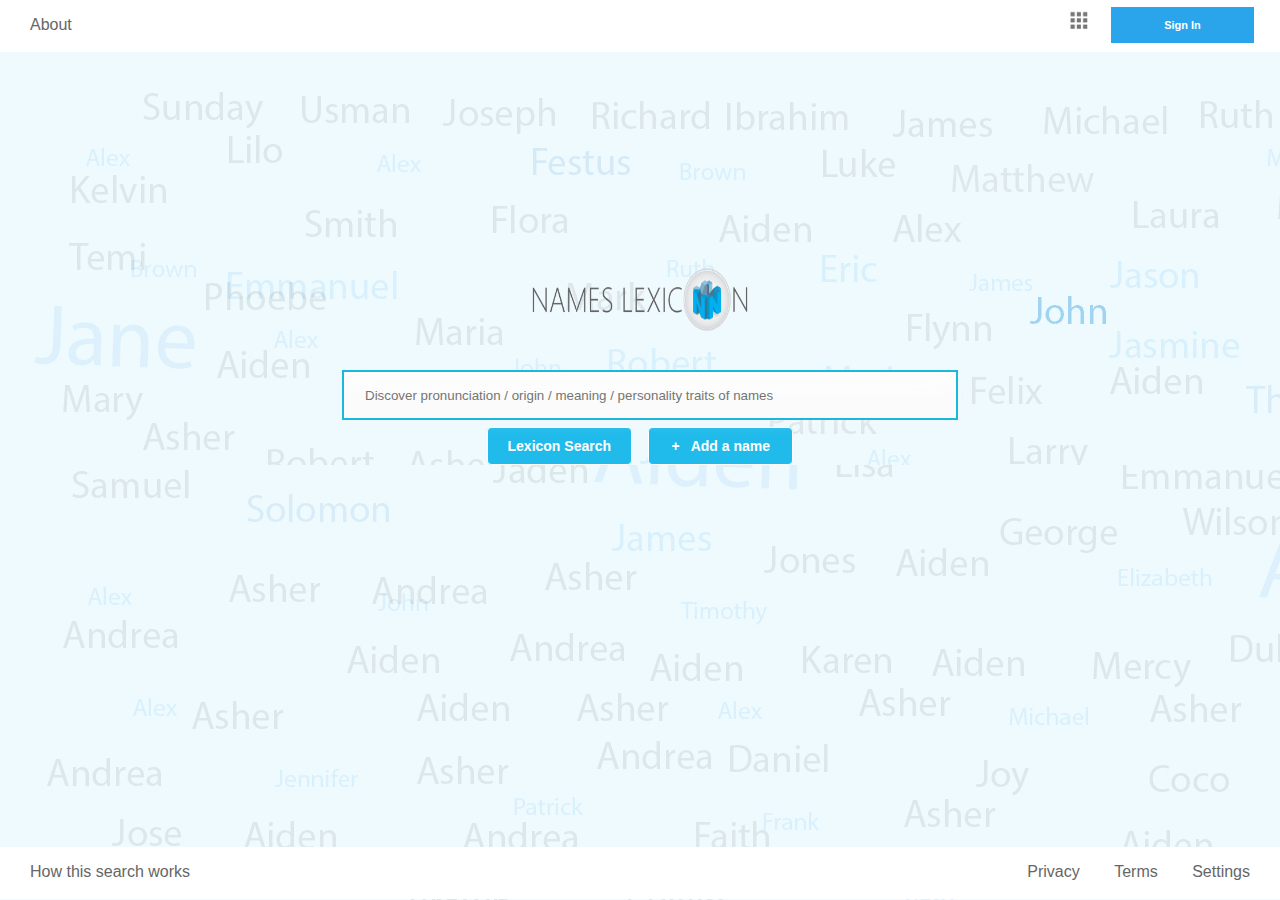
<file: index.html>
<!DOCTYPE html>
<html lang="en" style="background-image: url('img/background_2.gif');">
<head>
	<meta charset="UTF-8" content="Names Lexicon">
	<link rel="stylesheet" type="text/css" href="css/style.css">
	<link rel="shortcut icon" type="icon" href="img/favicon.ico">
<!-- Primary Meta Tags -->
<title>How search works</title>
<meta name="title" content="How search works">
<meta name="description" content="A powerful platform where you can find the meaning to your name and find your personality based on your name using a powerful algorithm. Choose a name for your children">

<!-- Open Graph / Facebook -->
<meta property="og:type" content="website">
<meta property="og:url" content="https://nameslexicon.com/">
<meta property="og:title" content="Names Lexicon">
<meta property="og:description" content="A powerful platform where you can find the meaning to your name and find your personality based on your name using a powerful algorithm. Choose a name for your children">
<meta property="og:image" content="./img/nl.png">

<!-- Twitter -->
<meta property="twitter:card" content="summary_large_image">
<meta property="twitter:url" content="https://nameslexicon.com/">
<meta property="twitter:title" content="Names Lexicon">
<meta property="twitter:description" content="A powerful platform where you can find the meaning to your name and find your personality based on your name using a powerful algorithm. Choose a name for your children">
<meta property="twitter:image" content="./img/favicon.ico">
 <!-- background-image: url('img/background.gif'); rgb(32, 187, 235); background-color:#20bcebcf; -->
 <style>


 </style>
</head>
<body>  
  <div class="container">
	<div class="nav_header" style="background-color:#fff !important; z-index:1200px ;border-top:2px solid #fff; width:100%;height: 50px;">
		<div class="nav_bar_left footer_left">
			<ul>
				<li><a href="./about.html">About</a></li>
			</ul>
		</div>
		<div class="nav_bar">
			<ul>
				<li class="icons show_product_menu"><a href="#" class=""><img src="img/icons.png" alt="icons"></a></li>
				<li class="portrait">
					<a href="./register.html">
					<button style ="border:1px solid #fff; color:#fff !important; background-color:#2aa4eb; padding: 12px !important;" 
					        class="feeling_lucky button_search">Sign In</button>
				</a></li>
			</ul>				
		</div>
	</div>
	<div class="wrapper" style="background-image: url('img/background_2.gif');" > 
		
		<div class="container_main">
			<div class="logo"><img src="./img/logo.gif" style="width:19%;"/></div>
			  <form action="./search/" class="search">
					<div class="searchbox">
					   <input type="text" name ="search" placeholder ="Discover pronunciation / origin / meaning / personality traits of names" required />
							<!-- <div class="container_mic">
								<a href="#"><img src="img/microphone.png" alt="mic"></a>
							</div> -->
					</div>
					<div class="container_buttons_search">
						<button type ="submit" style ="border:1px solid #fff;" class="feeling_lucky button_search">Lexicon Search</button>
						<button type ="button" style ="border:1px solid #fff;" onclick="location.href='./login.html'" class="feeling_lucky button_search"> &plus; &nbsp; Add a name</button>
					</div>
			 </form>
		  </div>

		<div class="product_menu off"> 
			<div class="product_list">
				<div style="display:flex;" class="each_product">
					<div><a href="https://www.agilemasters.org" target="__blank"><img src="img/products/agile.jpeg" width="64" height="64"alt="Agile Masters"></a></div>
					<div><a href="./appdownload.html" target="__blank"><img src="img/nl.png" width="64" height="64"alt="Names lexicon"></a></div>
				</div> 

				<div style="display:flex;" class="each_product">
					<div><a href="https://www.restscene.com/" target="__blank"><img src="img/products/rs.jpeg" width="64" height="64"alt="Restscene"></a></div>
					<div><a href="https://www.worldquestmart.com/" target="__blank"><img src="img/products/qm.jpeg" width="64" height="64"alt="World Questmart"></div>
				</div>
				 
			</div>
		</div>


		<!--  Settings -->
		<div class="settings_menu off"> 
			<div class="settings_list"> 
				<p><a href="./about.html">Search history</a></p>
				<p><a href="./about.html">Search help</a></p>
				<p><a href="./how-search-works.html">How search works</a></p>
				<p><a href="./contact.html">Contact us</a></p>
			</div>
		</div>

		
		 
		


			<script src="js/jquery.min.js"></script>
			<script src="js/popper.js"></script>
			<script src="js/bootstrap.min.js"></script>
			<script src="js/main.js"></script>


		<div class="footer" style="background-color:#fff !important; border-top:2px solid #fff;height:50px;">
			<div class="footer_left">
				<ul>
					<!-- <li><a href="register.html">Register</a></li>
					<li><a href="login.html">Login</a></li> -->
					<li><a href="./how-search-works.html">How this search works</a></li>
				</ul>
			</div>
			<div class="footer_right">
				<ul>
					<li><a href="./privacy.html">Privacy</a></li>
					<li><a href="./terms.html">Terms</a></li>
					<li><a href="#" class="settings">Settings</a></li>
				</ul>				
			</div>
		</div>
	</div>
</div>

</body>
</html>
</file>
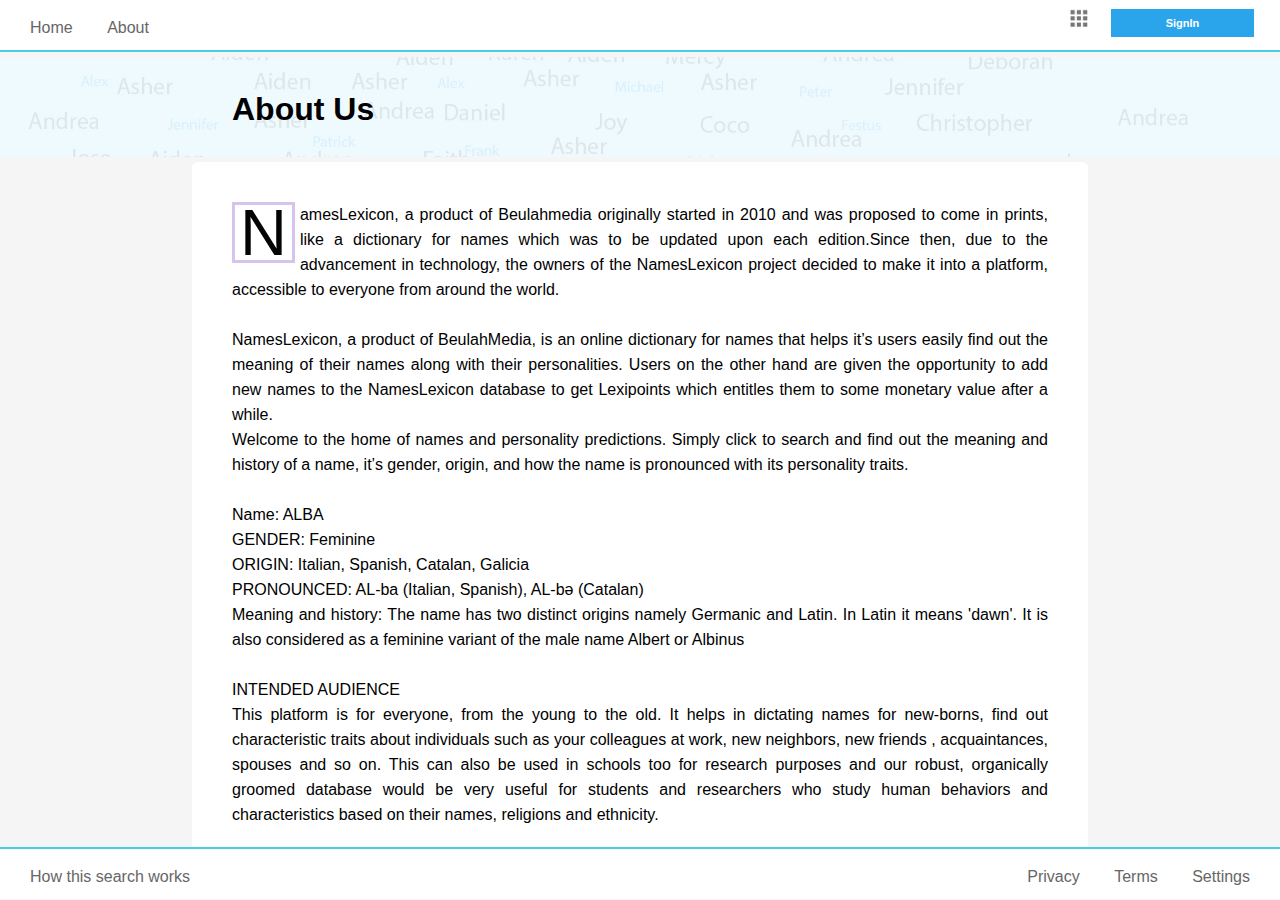
<file: about.html>
<!DOCTYPE html>
<html lang="en">
<head>
	<meta charset="UTF-8" content="Names Lexicon">

<!-- Primary Meta Tags -->
<title>Names Lexicon</title>
<meta name="title" content="Names Lexicon">
<meta name="description" content="A powerful platform where you can find the meaning to your name and find your personality based on your name using a powerful algorithm. Choose a name for your children">

<!-- Open Graph / Facebook -->
<meta property="og:type" content="website">
<meta property="og:url" content="https://nameslexicon.com/">
<meta property="og:title" content="Names Lexicon">
<meta property="og:description" content="A powerful platform where you can find the meaning to your name and find your personality based on your name using a powerful algorithm. Choose a name for your children">
<meta property="og:image" content="./img/nl.png">

<!-- Twitter -->
<meta property="twitter:card" content="summary_large_image">
<meta property="twitter:url" content="https://nameslexicon.com/">
<meta property="twitter:title" content="Names Lexicon">
<meta property="twitter:description" content="A powerful platform where you can find the meaning to your name and find your personality based on your name using a powerful algorithm. Choose a name for your children">
<meta property="twitter:image" content="./img/favicon.ico">
 <!-- background-image: url('img/background.gif'); rgb(32, 187, 235); background-color:#20bcebcf; -->	
    <link rel="stylesheet" href="css/style.css">
	<link rel="shortcut icon" type="icon" href="img/favicon.ico">
	<script src="js/jquery.min.js"></script>
	<script src="js/popper.js"></script>
	<script src="js/bootstrap.min.js"></script> 
	<script src="js/main.js"></script> 
 <style>
 .product_list div img{
   margin:2px;
}
p.namesStart::first-letter {
float: left;
line-height: 45px;
font-size: 65px;
color: #050405;
border: solid #D5C5EC;
padding-top: 5px;
padding-bottom: 5px;
padding-right: 5px;
padding-left: 5px;
margin-right: 5px;
margin-bottom: -5px;
}
 </style>
</head>
<body style="line-height: 25px;">  
  <div class="container">
	<div class="nav_header" style="background-color:#fff !important; z-index:1200px ;border-bottom:2px solid  rgb(68, 207, 231); width:100%;height: 50px;">
		<div class="nav_bar_left footer_left">
			<ul>
				<li><a href="./index.html">Home</a></li>
				<li><a href="./about.html">About</a></li>
			</ul>
		</div>
		<div class="nav_bar">
			<ul>
				<li class="icons show_product_menu"><a href="#"><img src="img/icons.png" alt="icons"></a></li>
				<li class="portrait">
					<a href="./register.html">
					<button style ="border:1px solid #fff; color:#fff !important; background-color:rgb(42, 164, 235); padding: 8px !important;" 
					        class="feeling_lucky button_search">SignIn</button>
				</a></li>
			</ul>				   
		</div>
	</div>

  <div class="" style="height: 100px; background-image: url('img/background_2.gif'); background-position: center; background-size: cover;">
     <h1 style="padding:40px; border-radius: 6px; margin: 5px 15% 25px 15%; text-align:justify; font-size: xx-large; font-weight: 600;">About Us </h1>
  </div>

	<div class="wrapper">
		  <div class="container_main" style ="margin-top: 5px;">
                <div class="card" style="padding:40px; border-radius: 6px; margin: 5px 15% 25px 15%; text-align:justify;background-color: #fff;">
					<p class="namesStart"><b>NamesLexicon</b>, a product of Beulahmedia originally started in 2010 and was proposed to come in prints, like a dictionary for names 
						which was to be updated upon each edition.Since then, due to the advancement in technology, the owners of the NamesLexicon project 
						decided to make it into a platform, accessible to everyone from around the world.
				  </p>
 
                    <br/>
					<p>NamesLexicon, a product of BeulahMedia, is an online dictionary for names that helps it’s users easily find out the meaning of their names along with their personalities. 
					Users on the other hand are given the opportunity to add new names to the NamesLexicon database to get Lexipoints which entitles them to some monetary value after a while.
				</p> 

				<p>
					Welcome to the home of names and personality predictions. 
					Simply click to search and find out the meaning and history of a name, it’s gender, origin, and how the name is pronounced with its personality traits.
				</p>
				<br/>
		<p>
			Name: 					ALBA <br/>
			GENDER:		    		Feminine<br/>
			ORIGIN: 				Italian, Spanish, Catalan, Galicia <br/>
			PRONOUNCED:     		AL-ba (Italian, Spanish), AL-bə (Catalan) <br/>
			Meaning and history: 	The name has two distinct origins namely Germanic and Latin. In Latin it means 'dawn'. It is also considered as a feminine variant of the male name Albert or Albinus <br/><br/>
				
		</p>

			<p>
			<h4>INTENDED AUDIENCE<h4>	
			This platform is for everyone, from the young to the old. It helps in dictating names for new-borns, find out characteristic traits about individuals such as your colleagues at work, new neighbors, new friends , acquaintances, spouses  and so on.
			This can also be used in schools too for research purposes and our robust, organically groomed database would be very useful for students and researchers who study human behaviors and characteristics based on their names, religions and ethnicity.
			
			</p>
			

              </div>
		  </div>

		  <!-- Products Menu -->
		<div class="product_menu off"> 
			<div class="product_list">
				<div style="display:flex;" class="each_product">
					<div><a href="https://www.agilemasters.org" target="__blank"><img src="img/products/agile.jpeg" width="64" height="64"alt="Agile Masters"></a></div>
					<div><a href="https://www.nameslexicon.com/download/" target="__blank"><img src="img/nl.png" width="64" height="64"alt="Names lexicon"></a></div>
				</div> 

				<div style="display:flex;" class="each_product">
					<div><a href="https://www.restscene.com/" target="__blank"><img src="img/products/rs.jpeg" width="64" height="64"alt="Restscene"></a></div>
					<div><a href="https://www.worldquestmart.com/" target="__blank"><img src="img/products/qm.jpeg" width="64" height="64"alt="World Questmart"></div>
				</div>
				 
			</div>
		</div>

		<!--  Settings -->
		<div class="settings_menu off"> 
			<div class="settings_list"> 
				<p><a href="./about.html">Search history</a></p>
				<p><a href="./about.html">Search help</a></p>
				<p><a href="./how-search-works.html">How search works</a></p>
				<p><a href="./contact.html">Contact us</a></p>
			</div>
		</div>


		<div class="footer" style="background-color:#fff !important; border-top:2px solid rgb(68, 207, 231);">
			<div class="footer_left">
				<ul> 
					<li><a href="./how-search-works.html">How this search works</a></li>
				</ul>
			</div>
			<div class="footer_right">
				<ul>
					<li><a href="./privacy.html">Privacy</a></li>
					<li><a href="./terms.html">Terms</a></li>
					<li><a href="#" class="settings">Settings</a></li>
				</ul>				
			</div>
		</div>
	</div>
</div>

</body>
</html>
</file>
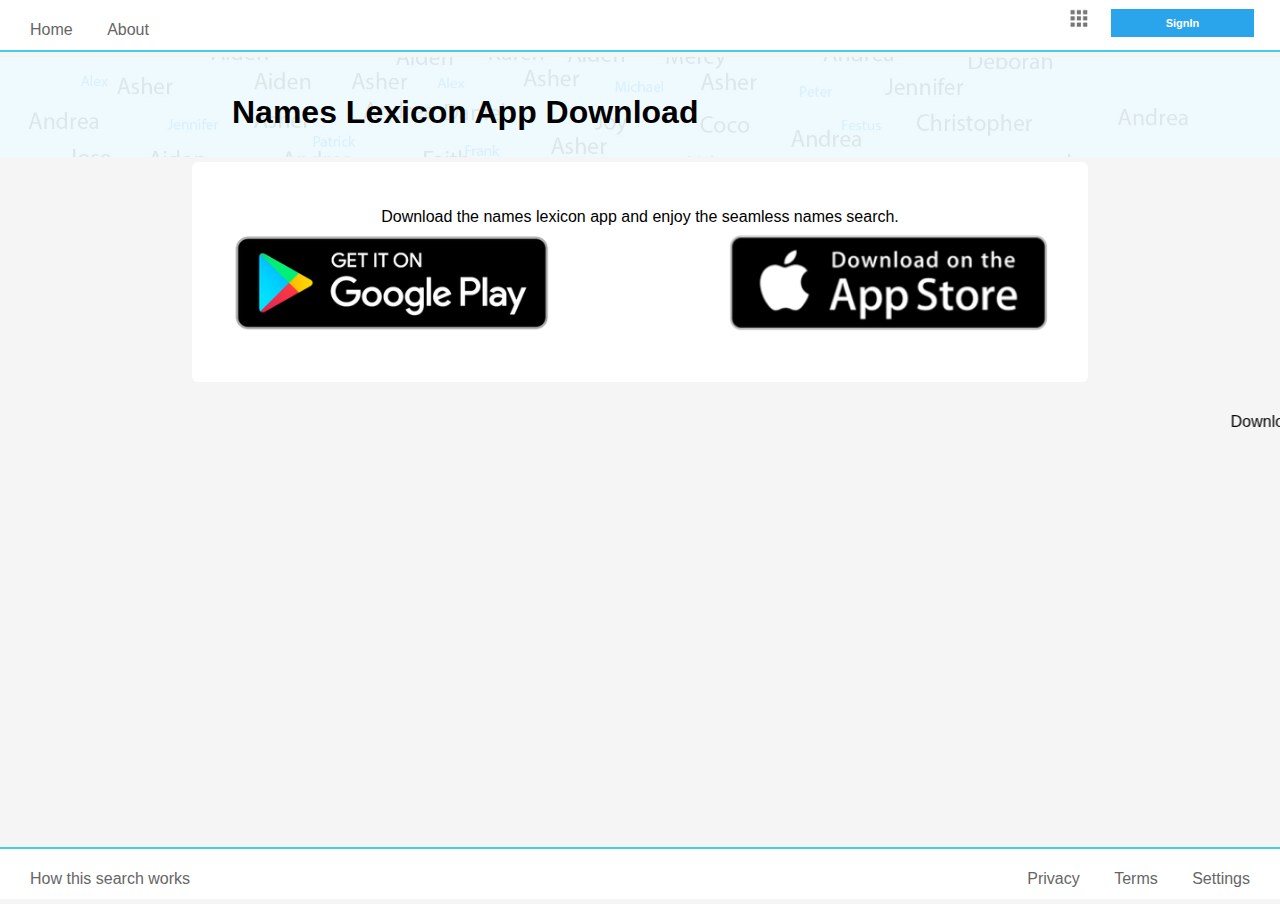
<file: appdownload.html>
<!DOCTYPE html>
<html lang="en">
<head>
	<meta charset="UTF-8" content="Names Lexicon">

<!-- Primary Meta Tags -->
<title>Names Lexicon</title>
<meta name="title" content="Names Lexicon">
<meta name="description" content="A powerful platform where you can find the meaning to your name and find your personality based on your name using a powerful algorithm. Choose a name for your children">

<!-- Open Graph / Facebook -->
<meta property="og:type" content="website">
<meta property="og:url" content="https://nameslexicon.com/">
<meta property="og:title" content="Names Lexicon">
<meta property="og:description" content="A powerful platform where you can find the meaning to your name and find your personality based on your name using a powerful algorithm. Choose a name for your children">
<meta property="og:image" content="./img/nl.png">

<!-- Twitter -->
<meta property="twitter:card" content="summary_large_image">
<meta property="twitter:url" content="https://nameslexicon.com/">
<meta property="twitter:title" content="Names Lexicon">
<meta property="twitter:description" content="A powerful platform where you can find the meaning to your name and find your personality based on your name using a powerful algorithm. Choose a name for your children">
<meta property="twitter:image" content="./img/favicon.ico">
 <!-- background-image: url('img/background.gif'); rgb(32, 187, 235); background-color:#20bcebcf; -->	
    <link rel="stylesheet" href="css/style.css">
	<link rel="shortcut icon" type="icon" href="img/favicon.ico">
	<script src="js/jquery.min.js"></script>
	<script src="js/popper.js"></script>
	<script src="js/bootstrap.min.js"></script> 
	<script src="js/main.js"></script> 
 <style>
 .product_list div img{
   margin:2px;
}
p.namesStart::first-letter {
float: left;
line-height: 45px;
font-size: 65px;
color: #050405;
border: solid #D5C5EC;
padding-top: 30px;
padding-bottom: 30px;
padding-right: 5px;
padding-left: 5px;
margin-right: 5px;
margin-bottom: -5px;
}
.font4{
    font-size: x-large; 
    font-weight: 300;
}
 </style>
</head>
<body style="line-height: 30px;">  
  <div class="container">
	<div class="nav_header" style="background-color:#fff !important; z-index:1200px ;border-bottom:2px solid  rgb(68, 207, 231); width:100%;height: 50px;">
		<div class="nav_bar_left footer_left">
			<ul>
				<li><a href="./index.html">Home</a></li>
				<li><a href="./about.html">About</a></li>
			</ul>
		</div>
		<div class="nav_bar">
			<ul>
				<li class="icons show_product_menu"><a href="#"><img src="img/icons.png" alt="icons"></a></li>
				<li class="portrait">
					<a href="./register.html">
					<button style ="border:1px solid #fff; color:#fff !important; background-color:rgb(42, 164, 235); padding: 8px !important;" 
					        class="feeling_lucky button_search">SignIn</button>
				</a></li>
			</ul>				   
		</div>
	</div>

  <div class="" style="height: 100px; background-image: url('img/background_2.gif'); background-position: center; background-size: cover;">
     <h1 style="padding:40px; border-radius: 6px; margin: 5px 15% 25px 15%; text-align:justify; font-size: xx-large; font-weight: 600;">Names Lexicon App Download</h1>
  </div>

	<div class="wrapper">
		  <div class="container_main" style ="margin-top: 5px;">
                <div class="card" style="padding:40px; border-radius: 6px; margin: 5px 15% 25px 15%; text-align:justify;background-color: #fff;">
                    <p>
                        <h1 style="text-align: center;"> Download the names lexicon app and enjoy the seamless names search.</h1>
				    </p>
                    <div class ="apps_download" style ="display:flex; justify-content: space-between;">
                            <div><a href ="#"><img src="./img/gplay.png"   style ="height:100px; width:100%;" alt="Names Lexicon Android App"></a></div>
                            <div><a href ="#"><img src="./img/iosplay.png" style ="height:100px; width:100%;" alt="Names Lexicon IOS App"></a></div>
                    </div>

            </div>
        </div>
<div>
    <marquee> Downloading the app on your phone makes the entire website available to you in just a click a way </marquee>
</div>
		  <!-- Products Menu -->
		<div class="product_menu off"> 
			<div class="product_list">
				<div style="display:flex;" class="each_product">
					<div><a href="https://www.agilemasters.org" target="__blank"><img src="img/products/agile.jpeg" width="64" height="64"alt="Agile Masters"></a></div>
					<div><a href="https://www.nameslexicon.com/download/" target="__blank"><img src="img/nl.png" width="64" height="64"alt="Names lexicon"></a></div>
				</div> 

				<div style="display:flex;" class="each_product">
					<div><a href="https://www.restscene.com/" target="__blank"><img src="img/products/rs.jpeg" width="64" height="64"alt="Restscene"></a></div>
					<div><a href="https://www.worldquestmart.com/" target="__blank"><img src="img/products/qm.jpeg" width="64" height="64"alt="World Questmart"></div>
				</div>
				 
			</div>
		</div>

		<!--  Settings -->
		<div class="settings_menu off"> 
			<div class="settings_list"> 
				<p><a href="./about.html">Search history</a></p>
				<p><a href="./about.html">Search help</a></p>
				<p><a href="./how-search-works.html">How search works</a></p>
				<p><a href="./about.html">Contact us</a></p>
			</div>
		</div>


		<div class="footer" style="background-color:#fff !important; border-top:2px solid rgb(68, 207, 231);">
			<div class="footer_left">
				<ul> 
					<li><a href="./about.html">How this search works</a></li>
				</ul>
			</div>
			<div class="footer_right">
				<ul>
					<li><a href="./privacy.html">Privacy</a></li>
					<li><a href="./terms.html">Terms</a></li>
					<li><a href="#" class="settings">Settings</a></li>
				</ul>				
			</div>
		</div>
	</div>
</div>

</body>
</html>
</file>
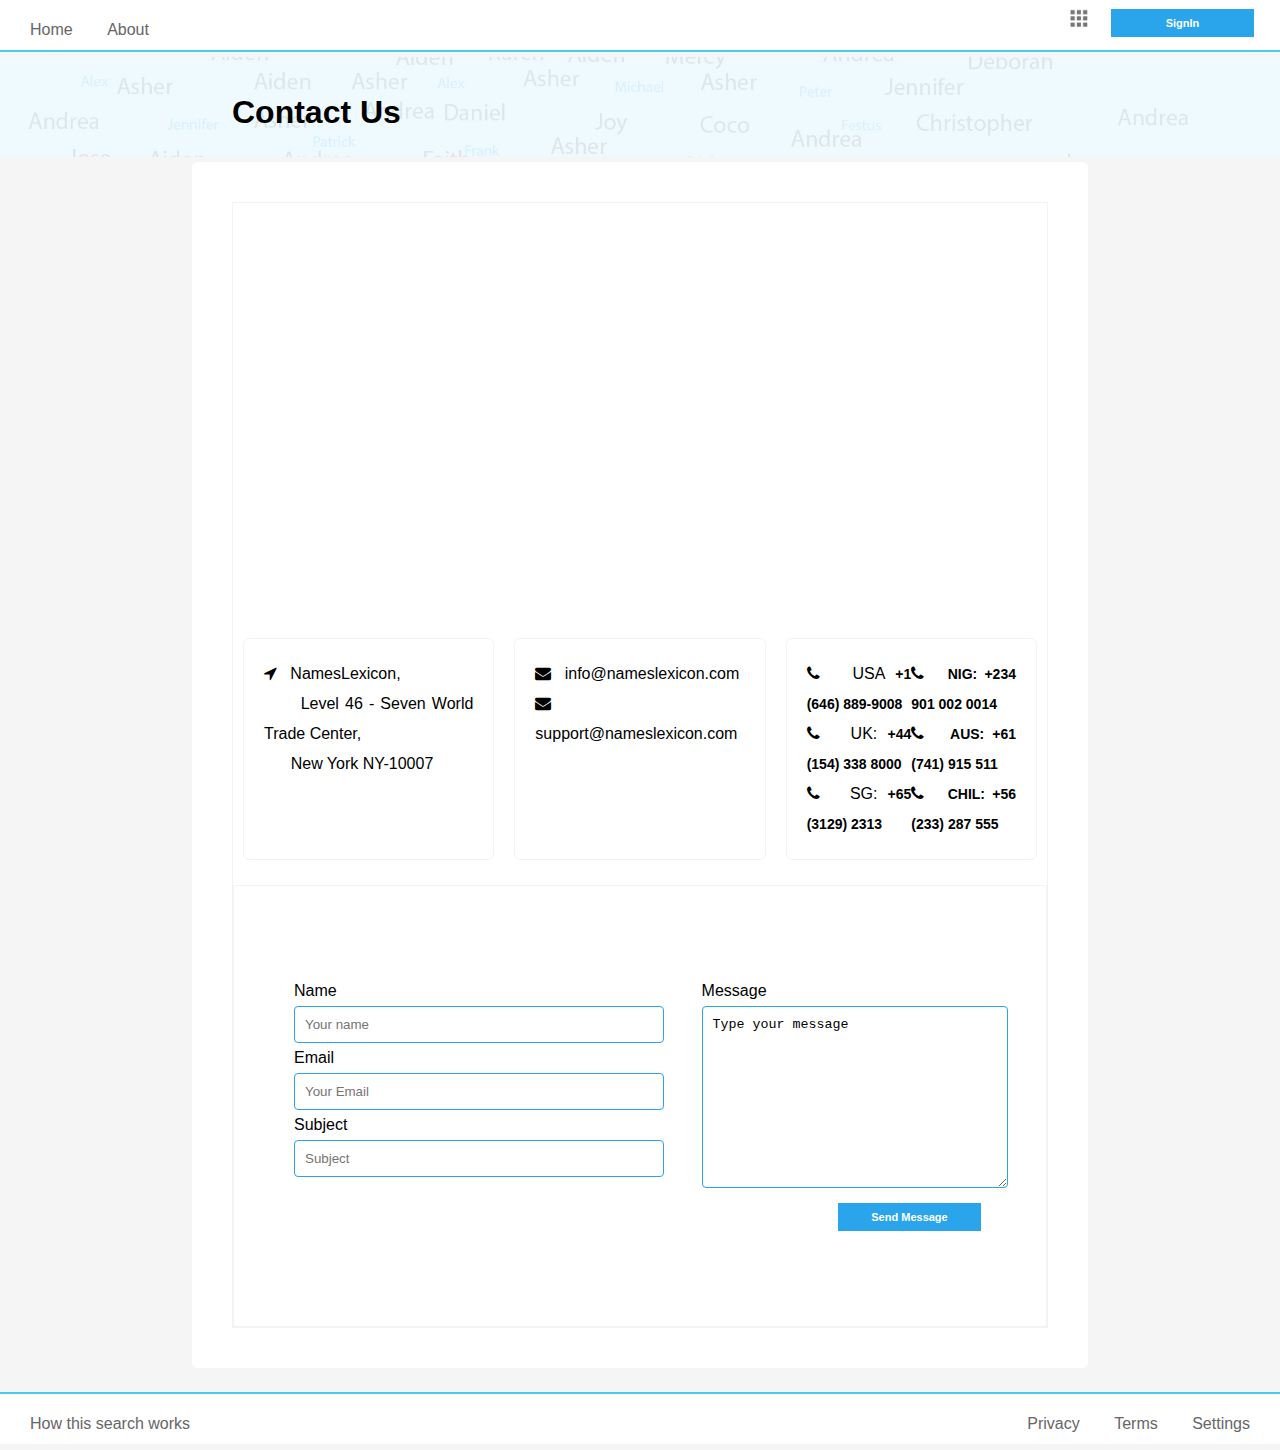
<file: contact.html>
<!DOCTYPE html>
<html lang="en">
<head>
	<meta charset="UTF-8" content="Names Lexicon">

<!-- Primary Meta Tags -->
<title>Names Lexicon - contact us</title>
<meta name="title" content="Names Lexicon">
<meta name="description" content="A powerful platform where you can find the meaning to your name and find your personality based on your name using a powerful algorithm. Choose a name for your children">

<!-- Open Graph / Facebook -->
<meta property="og:type" content="website">
<meta property="og:url" content="https://nameslexicon.com/">
<meta property="og:title" content="Names Lexicon">
<meta property="og:description" content="A powerful platform where you can find the meaning to your name and find your personality based on your name using a powerful algorithm. Choose a name for your children">
<meta property="og:image" content="./img/nl.png">

<!-- Twitter -->
<meta property="twitter:card" content="summary_large_image">
<meta property="twitter:url" content="https://nameslexicon.com/">
<meta property="twitter:title" content="Names Lexicon">
<meta property="twitter:description" content="A powerful platform where you can find the meaning to your name and find your personality based on your name using a powerful algorithm. Choose a name for your children">
<meta property="twitter:image" content="./img/favicon.ico">
 <!-- background-image: url('img/background.gif'); rgb(32, 187, 235); background-color:#20bcebcf; -->	
 <link rel="stylesheet" href="https://stackpath.bootstrapcdn.com/font-awesome/4.7.0/css/font-awesome.min.css">
    <link rel="stylesheet" href="css/style.css">
	<link rel="shortcut icon" type="icon" href="img/favicon.ico">
	<script src="https://code.jquery.com/jquery-3.5.1.min.js" integrity="sha256-9/aliU8dGd2tb6OSsuzixeV4y/faTqgFtohetphbbj0=" crossorigin="anonymous"></script>
	<script src="js/popper.js"></script>
	<script src="js/bootstrap.min.js"></script> 
	<script src="js/main.js"></script> 
	<script src="js/lexi.js"></script> 
 <style>
 .product_list div img{
   margin:2px;
}
p.namesStart::first-letter {
float: left;
line-height: 45px;
font-size: 65px;
color: #050405;
border: solid #D5C5EC;
padding-top: 30px;
padding-bottom: 30px;
padding-right: 5px;
padding-left: 5px;
margin-right: 5px;
margin-bottom: -5px;
}
.font4{
    font-size: x-large; 
    font-weight: 300;
}
.contactPhone div p span{
	font-size: 14px;
	font-weight: 600;
}

.alert-success, .alert-danger {
    padding:14px;
	text-align: center;
	border:0;
	color:#fff;
	font-weight: 600;
}

.alert-success{
  background-color: rgba(60, 218, 144, 0.829);
}

.alert-danger {
	background-color: rgba(189, 44, 44, 0.74);
}

.form_group input, .form_group textarea{
		 width:100%;
		 padding:10px;
		 border:1px solid #2aa4eb;
		 border-radius:4px;
		 -webkit-transition: all 0.30s ease-in-out;
		-moz-transition: all 0.30s ease-in-out;
		-ms-transition: all 0.30s ease-in-out;
		-o-transition: all 0.30s ease-in-out;
		outline: none;
		transition: all 0.30s ease-in-out;
	 }

	 .form_group textarea{
		 height:100%;
	 }
	 input:focus,textarea:focus{

	 }
	 input[type=text]:focus, textarea:focus {
			box-shadow: 0 0 5px rgba(81, 203, 238, 1);
			padding: 12px;
			border: 1px solid rgba(81, 203, 238, 1);
	}
 </style>
</head>
<body style="line-height: 30px;">  
  <div class="container">
	<div class="nav_header" style="background-color:#fff !important; z-index:1200px ;border-bottom:2px solid  rgb(68, 207, 231); width:100%;height: 50px;">
		<div class="nav_bar_left footer_left">
			<ul>
				<li><a href="./index.html">Home</a></li>
				<li><a href="./about.html">About</a></li>
			</ul>
		</div>
		<div class="nav_bar">
			<ul>
				<li class="icons show_product_menu"><a href="#"><img src="img/icons.png" alt="icons"></a></li>
				<li class="portrait">
					<a href="./register.html">
					<button style ="border:1px solid #fff; color:#fff !important; background-color:rgb(42, 164, 235); padding: 8px !important;" 
					        class="feeling_lucky button_search">SignIn</button>
				</a></li>
			</ul>				   
		</div>
	</div>

  <div class="" style="height: 100px; background-image: url('img/background_2.gif'); background-position: center; background-size: cover;">
     <h1 style="padding:40px; border-radius: 6px; margin: 5px 15% 25px 15%; text-align:justify; font-size: xx-large; font-weight: 600;">Contact Us</h1>
  </div>

	<div class="wrapper">

		<!--  Main Body Content  -->
		  <div class="container_main" style ="margin-top: 5px;">
                <div class="card" style="padding:40px; border-radius: 6px; margin: 5px 15% 25px 15%; text-align:justify;background-color: #fff; height: 100%;">
				   
					<section style ="border:1px solid #f3f3f3;"> 

							<div class="col-12">
							    <iframe src="https://www.google.com/maps/embed?pb=!1m18!1m12!1m3!1d3017.191430427823!2d-73.92768468459029!3d40.86767297931532!2m3!1f0!2f0!3f0!3m2!1i1024!2i768!4f13.1!3m3!1m2!1s0x89c2f3f834fee383%3A0xa4a45b0c3057b620!2s65%20Seaman%20Ave%20%231A%2C%20New%20York%2C%20NY%2010034%2C%20USA!5e0!3m2!1sen!2sng!4v1579104744450!5m2!1sen!2sng" width="100%" height="400" frameborder="0" style="border:0;" allowfullscreen=""></iframe>
							</div>
							
							<!--  Contact -Emai, Phone -->
							<div class="card-deck" style="display: flex;">
								<div class="card" style ="border:1px solid #f3f3f3; width:33.33%">
										<div class="card-body">
											<p class ="text-center mt-4 bg-light"><i class="fa fa-location-arrow"></i> 
												&nbsp; NamesLexicon, 
												<br/> &nbsp;&nbsp;&nbsp;&nbsp;&nbsp;&nbsp;Level 46 - Seven World Trade Center, 
												<br/> &nbsp;&nbsp;&nbsp;&nbsp;&nbsp;&nbsp;New York NY-10007
											</p>
										</div>
								</div>
								<div class="card" style ="border:1px solid #f3f3f3; width:33.33%">
								   <div class="card-body">
									<p class ="text-center mt-4 bg-light"> 
										     <i class="fa fa-envelope"></i> &nbsp; <a href="mailto:info@nameslexicon.com">info@nameslexicon.com </a>
										<br/><i class="fa fa-envelope"></i> &nbsp; <a href="mailto:support@nameslexicon.com">support@nameslexicon.com</a>
									</p>
									</div>
								</div>
								<div class="card" style ="border:1px solid #f3f3f3; width:33.33%">
									  <div style ="display: flex;justify-content: space-between;" class="contactPhone"> 
										 <div style="width: 50%;">
											<p><i class="fa fa-phone"></i> &nbsp; USA  <span>+1 (646) 889-9008</span>  </p>
											<p><i class="fa fa-phone"></i> &nbsp; UK:  <span>+44 (154) 338 8000</span> </p>
											<p><i class="fa fa-phone"></i> &nbsp; SG:  <span>+65 (3129) 2313</span>    </p>
										</div>  
										<div style="width: 50%;">
											<p><i class="fa fa-phone"></i> &nbsp; <span>NIG: +234 901 002 0014</span></p>
										 	<p><i class="fa fa-phone"></i> &nbsp; <span>AUS:   +61 (741) 915 511</span></p>
										 	<p><i class="fa fa-phone"></i> &nbsp; <span>CHIL: +56 (233) 287 555</span></p>
										</div>

									</div>
								 </div>
							  </div>
				<!--  Contact Ends Here -->
						 

				<!--  Send Contact Message -->
		   <form class="card-deck" id ="contactForm" style ="border:1px solid #f3f3f3;"> 
			   <div class ="result_contact"> </div>
				<div id ="contactForm" class ="card" style="display: flex; justify-content: space-between;">

					 <div class="card" style="width:55%;">  
							<div class="form_group">
								<label>Name</label>
								<p> <input type="text" name="name" id="name" placeholder="Your name" required /></p>
							</div>
							
							<div class="form_group">
								<label>Email</label>
								<p> <input type="text" name="email" id="email" placeholder="Your Email" required /></p>
							</div>

							<div class="form_group">
								<label>Subject</label>
								<p> <input type="text" name="subject" id="subject" placeholder="Subject" required /></p>
							</div>
							<input type="hidden" name="action" value ="contact">
					</div>

					<div class="card" style="width:45%;"> 
						<div class="form_group">
							<label>Message</label>
							<p> <textarea style="height: 160px;" name ="message">Type your message</textarea></p>
						</div>
						<button type="submit" name ="sendMessage" id ="sendMessage"  
						        style ="margin:4px; float:right;border:1px solid #fff; color:#fff !important; background-color:#2aa4eb; padding: 8px !important;" 
						        class="feeling_lucky button_search">
						        Send Message
					    </button>
					</div>			
			  </div> 			  
			</form>

			</section>

		   </div>
        </div>
<!--  Main body ended -->


		  <!-- Products Menu -->
		<div class="product_menu off"> 
			<div class="product_list">
				<div style="display:flex;" class="each_product">
					<div><a href="https://www.agilemasters.org" target="__blank"><img src="img/products/agile.jpeg" width="64" height="64"alt="Agile Masters"></a></div>
					<div><a href="https://www.nameslexicon.com/download/" target="__blank"><img src="img/nl.png" width="64" height="64"alt="Names lexicon"></a></div>
				</div> 

				<div style="display:flex;" class="each_product">
					<div><a href="https://www.restscene.com/" target="__blank"><img src="img/products/rs.jpeg" width="64" height="64"alt="Restscene"></a></div>
					<div><a href="https://www.worldquestmart.com/" target="__blank"><img src="img/products/qm.jpeg" width="64" height="64"alt="World Questmart"></div>
				</div>
				 
			</div>
		</div>

		<!--  Settings -->
		<div class="settings_menu off"> 
			<div class="settings_list"> 
				<p><a href="./about.html">Search history</a></p>
				<p><a href="./about.html">Search help</a></p>
				<p><a href="./how-search-works.html">How search works</a></p>
				<p><a href="./contact.html">Contact us</a></p>
			</div>
		</div>


		<div class="footer" style="background-color:#fff !important; border-top:2px solid rgb(68, 207, 231);position: relative !important;">
			<div class="footer_left">
				<ul> 
					<li><a href="./about.html">How this search works</a></li>
				</ul>
			</div>
			<div class="footer_right">
				<ul>
					<li><a href="./privacy.html">Privacy</a></li>
					<li><a href="./terms.html">Terms</a></li>
					<li><a href="#" class="settings">Settings</a></li>
				</ul>				
			</div>
		</div>
	</div>
</div>

</body>
</html>
</file>
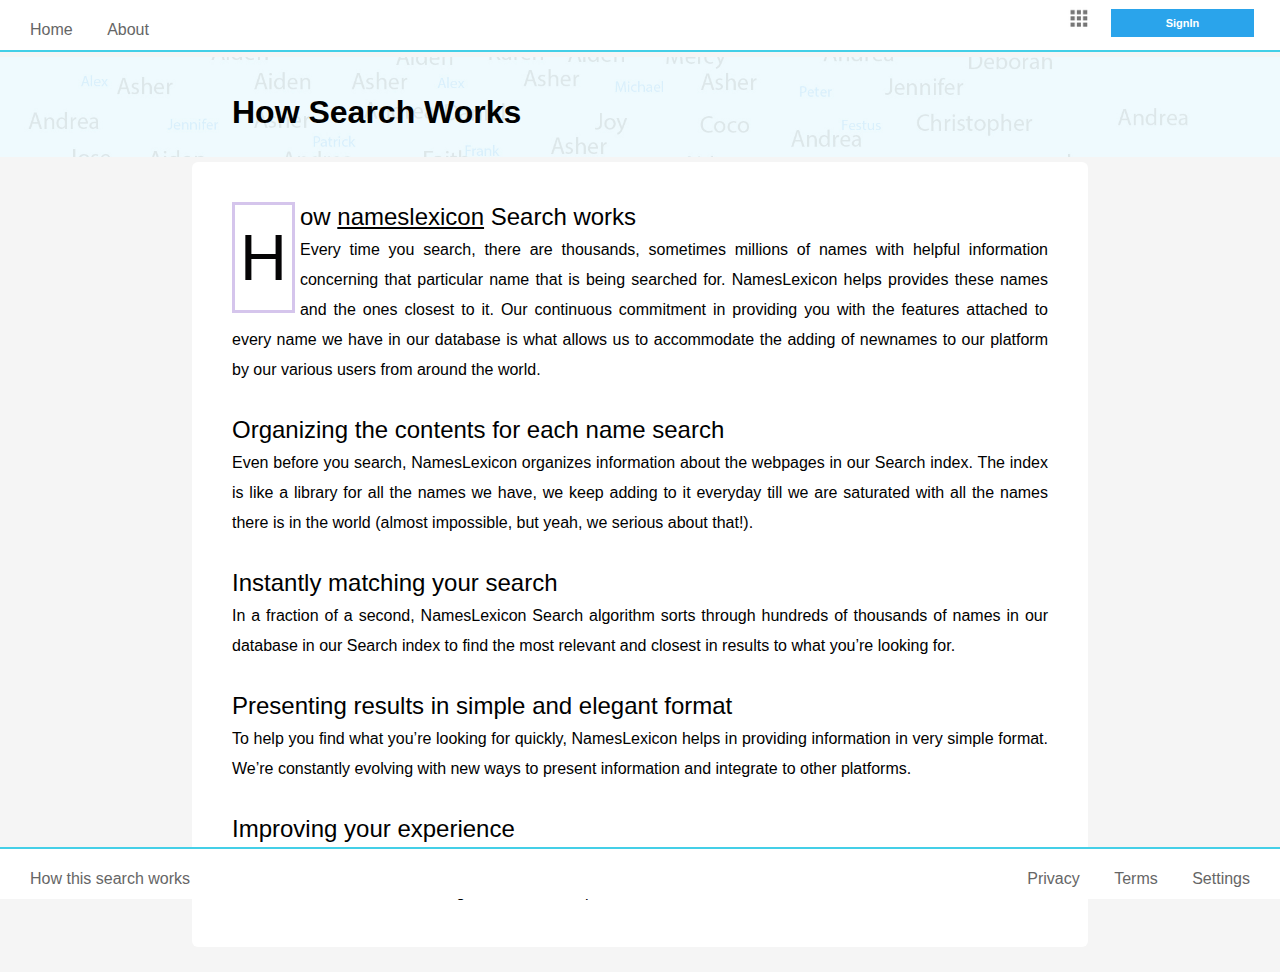
<file: how-search-works.html>
<!DOCTYPE html>
<html lang="en">
<head>
	<meta charset="UTF-8" content="Names Lexicon">

<!-- Primary Meta Tags -->
<title>Names Lexicon</title>
<meta name="title" content="Names Lexicon">
<meta name="description" content="A powerful platform where you can find the meaning to your name and find your personality based on your name using a powerful algorithm. Choose a name for your children">

<!-- Open Graph / Facebook -->
<meta property="og:type" content="website">
<meta property="og:url" content="https://nameslexicon.com/">
<meta property="og:title" content="Names Lexicon">
<meta property="og:description" content="A powerful platform where you can find the meaning to your name and find your personality based on your name using a powerful algorithm. Choose a name for your children">
<meta property="og:image" content="./img/nl.png">

<!-- Twitter -->
<meta property="twitter:card" content="summary_large_image">
<meta property="twitter:url" content="https://nameslexicon.com/">
<meta property="twitter:title" content="Names Lexicon">
<meta property="twitter:description" content="A powerful platform where you can find the meaning to your name and find your personality based on your name using a powerful algorithm. Choose a name for your children">
<meta property="twitter:image" content="./img/favicon.ico">
 <!-- background-image: url('img/background.gif'); rgb(32, 187, 235); background-color:#20bcebcf; -->	
    <link rel="stylesheet" href="css/style.css">
	<link rel="shortcut icon" type="icon" href="img/favicon.ico">
	<script src="js/jquery.min.js"></script>
	<script src="js/popper.js"></script>
	<script src="js/bootstrap.min.js"></script> 
	<script src="js/main.js"></script> 
 <style>
 .product_list div img{
   margin:2px;
}
p.namesStart::first-letter {
float: left;
line-height: 45px;
font-size: 65px;
color: #050405;
border: solid #D5C5EC;
padding-top: 30px;
padding-bottom: 30px;
padding-right: 5px;
padding-left: 5px;
margin-right: 5px;
margin-bottom: -5px;
}
.font4{
    font-size: x-large; 
    font-weight: 300;
}
 </style>
</head>
<body style="line-height: 30px;">  
  <div class="container">
	<div class="nav_header" style="background-color:#fff !important; z-index:1200px ;border-bottom:2px solid  rgb(68, 207, 231); width:100%;height: 50px;">
		<div class="nav_bar_left footer_left">
			<ul>
				<li><a href="./index.html">Home</a></li>
				<li><a href="./about.html">About</a></li>
			</ul>
		</div>
		<div class="nav_bar">
			<ul>
				<li class="icons show_product_menu"><a href="#"><img src="img/icons.png" alt="icons"></a></li>
				<li class="portrait">
					<a href="./register.html">
					<button style ="border:1px solid #fff; color:#fff !important; background-color:rgb(42, 164, 235); padding: 8px !important;" 
					        class="feeling_lucky button_search">SignIn</button>
				</a></li>
			</ul>				   
		</div>
	</div>

  <div class="" style="height: 100px; background-image: url('img/background_2.gif'); background-position: center; background-size: cover;">
     <h1 style="padding:40px; border-radius: 6px; margin: 5px 15% 25px 15%; text-align:justify; font-size: xx-large; font-weight: 600;">How Search Works</h1>
  </div>

	<div class="wrapper">
		  <div class="container_main" style ="margin-top: 5px;">
                <div class="card" style="padding:40px; border-radius: 6px; margin: 5px 15% 25px 15%; text-align:justify;background-color: #fff;">
                    <p class="namesStart"><b  class="font4">How <i><u>nameslexicon</u></i> Search works</b> <br/>
                        Every time you search, there are thousands, sometimes millions of names with helpful information concerning that particular name that is being searched for. 
                        NamesLexicon helps provides these names and the ones closest to it. Our continuous commitment in providing you with the features attached to every name 
                        we have in our database is what allows us to accommodate the adding of newnames to our platform by our various users from around the world. 
				    </p>
 
                    <br/>
					<p>
                        <b class="font4">Organizing the contents for each name search</b><br/>
                        Even before you search, NamesLexicon organizes information about the webpages in our Search index. The index is like a library for all the names we have, 
                        we keep adding to it everyday till we are saturated with all the names there is in the world (almost impossible, but yeah, we serious about that!).
				    </p> 

                    <br/>
                    <p>
                        <b class="font4">Instantly matching your search</b><br/>
                        In a fraction of a second, NamesLexicon Search algorithm sorts through hundreds of thousands of names in our database in our Search index 
                        to find the most relevant and closest in results to what you’re looking for.
                    </p>
				<br/>
 

			<p>
			<b class="font4">Presenting results in simple and elegant format</b><br/>
                To help you find what you’re looking for quickly, NamesLexicon helps in providing information in very simple format. 
                We’re constantly evolving with new ways to present information and integrate to other platforms.
            </p>

            <br/>
            <p>
                <b class="font4">Improving your experience</b><br/>
                We know Search can always be better. That’s why NamesLexicon engineers spend every day testing it, conducting hundreds of researches resulting in continuous improvements.
           </p>
        
			

            </div>
        </div>

		  <!-- Products Menu -->
		<div class="product_menu off"> 
			<div class="product_list">
				<div style="display:flex;" class="each_product">
					<div><a href="https://www.agilemasters.org" target="__blank"><img src="img/products/agile.jpeg" width="64" height="64"alt="Agile Masters"></a></div>
					<div><a href="https://www.nameslexicon.com/download/" target="__blank"><img src="img/nl.png" width="64" height="64"alt="Names lexicon"></a></div>
				</div> 

				<div style="display:flex;" class="each_product">
					<div><a href="https://www.restscene.com/" target="__blank"><img src="img/products/rs.jpeg" width="64" height="64"alt="Restscene"></a></div>
					<div><a href="https://www.worldquestmart.com/" target="__blank"><img src="img/products/qm.jpeg" width="64" height="64"alt="World Questmart"></div>
				</div>
				 
			</div>
		</div>

		<!--  Settings -->
		<div class="settings_menu off"> 
			<div class="settings_list"> 
				<p><a href="./about.html">Search history</a></p>
				<p><a href="./about.html">Search help</a></p>
				<p><a href="./how-search-works.html">How search works</a></p>
				<p><a href="./about.html">Contact us</a></p>
			</div>
		</div>


		<div class="footer" style="background-color:#fff !important; border-top:2px solid rgb(68, 207, 231);">
			<div class="footer_left">
				<ul> 
					<li><a href="./about.html">How this search works</a></li>
				</ul>
			</div>
			<div class="footer_right">
				<ul>
					<li><a href="./privacy.html">Privacy</a></li>
					<li><a href="./terms.html">Terms</a></li>
					<li><a href="#" class="settings">Settings</a></li>
				</ul>				
			</div>
		</div>
	</div>
</div>

</body>
</html>
</file>
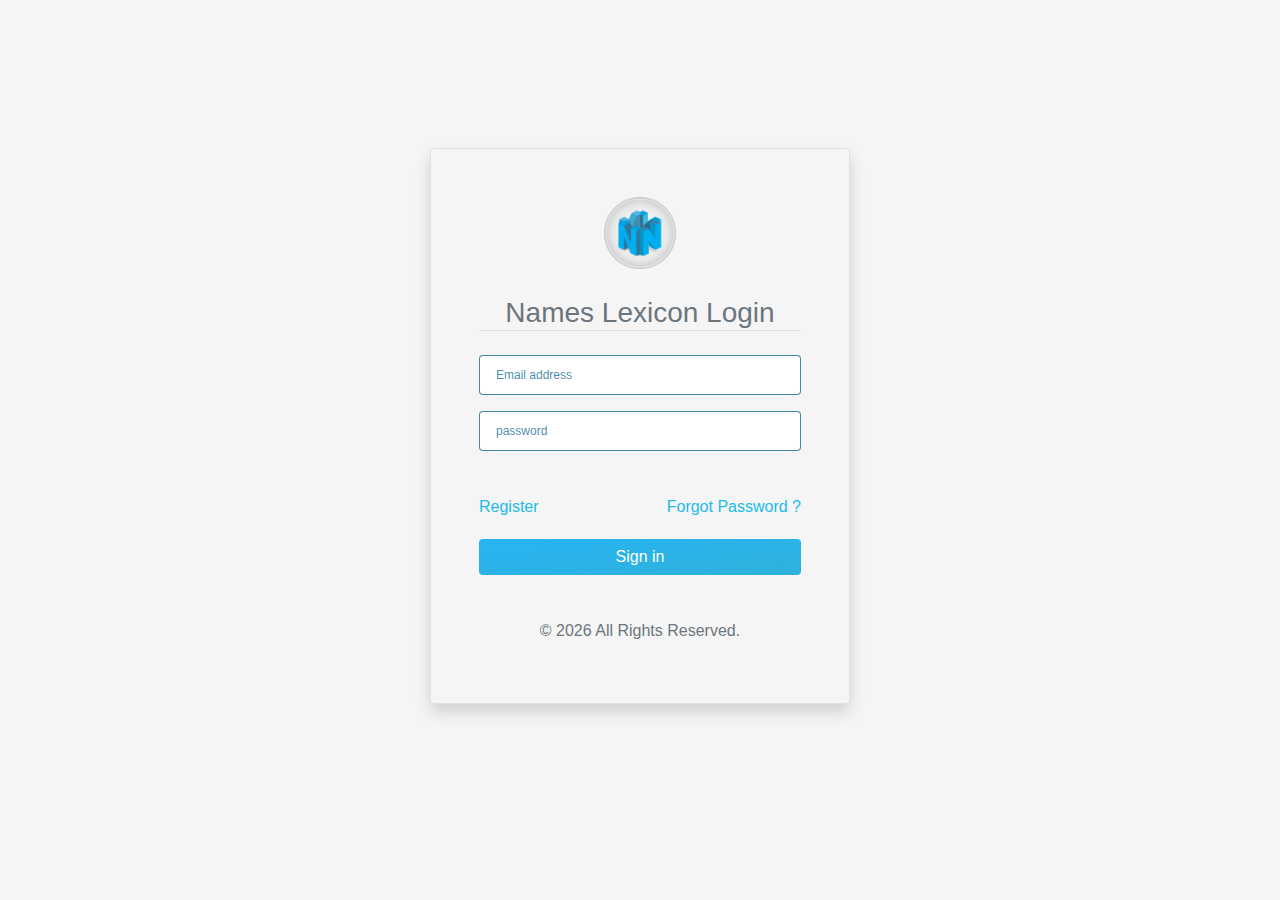
<file: login.html>
<!doctype html>
<html lang="en">
  <head>
    <meta charset="utf-8">
    <meta name="viewport" content="width=device-width, initial-scale=1, shrink-to-fit=no">
    <meta name="description" content="">
    <meta name="author" content="">
    <link rel="icon" href="./img/favicon.ico">

    <title>Names Lexicon ! login</title>

    <!-- Bootstrap core CSS -->
    <link href="./css/bootstrap.min.css" rel="stylesheet">
    <!-- Custom styles for this template -->
    <link href="./css/login.css" rel="stylesheet">
    <link href="./css/style.css" rel="stylesheet">
  </head>

  <body>  
    <form class="form-signin border p-5 shadow mb-5 rounded rounded-lg">
      <div class="text-center mb-4">
       <a href="./"> <img class="mb-4" src="./img/nl.png" alt="" width="72" height="72"> </a>
        <h1 class="h3 mb-3 font-weight-normal text-muted border-bottom">Names Lexicon Login</h1>
      </div>

      <div class="form-group">
        <input type="email" id="email" name="email"  class="form-control form-control-lg py-2"  placeholder="Email address"  required />
      </div>

      <div class="form-group">
        <input type="password" id="pwd" name="pwd" class="form-control form-control-lg py-2" placeholder="password" required>
        <!-- <label for="inputPassword">Password</label> -->
      </div>

      <div class="form-group result"></div>
      <input type="hidden" name="action" value="login">

      <div class="checkbox my-4">
        <label class ="float-left my-4"  style="color:#20bbeb;">  <a href="./register.html"> Register </a></label>
        <label class ="float-right my-4" style="color:#20bbeb;">  <a href="./recover.html"> Forgot Password ? </a></label>
      </div>
      <button class="btn btn-primary btn-block mt-4" type="submit">Sign in</button>
      <p class="mt-5 mb-3 text-muted text-center">&copy; <span id="todaysDate"></span> All Rights Reserved.</p>
    </form>
    <script src="https://code.jquery.com/jquery-3.5.1.min.js" integrity="sha256-9/aliU8dGd2tb6OSsuzixeV4y/faTqgFtohetphbbj0=" crossorigin="anonymous"></script>
    <script src="./js/popper.js"></script>
    <script src="./js/bootstrap.min.js"></script>
    <script src="./js/lexi.js"></script>
    <script>
        $(document).ready(function(){
           let d   = new Date();
            document.getElementById("todaysDate").innerHTML = d.getFullYear();
            // sessionStorage.clear();
        });
    </script>
  </body>
</html>
</file>
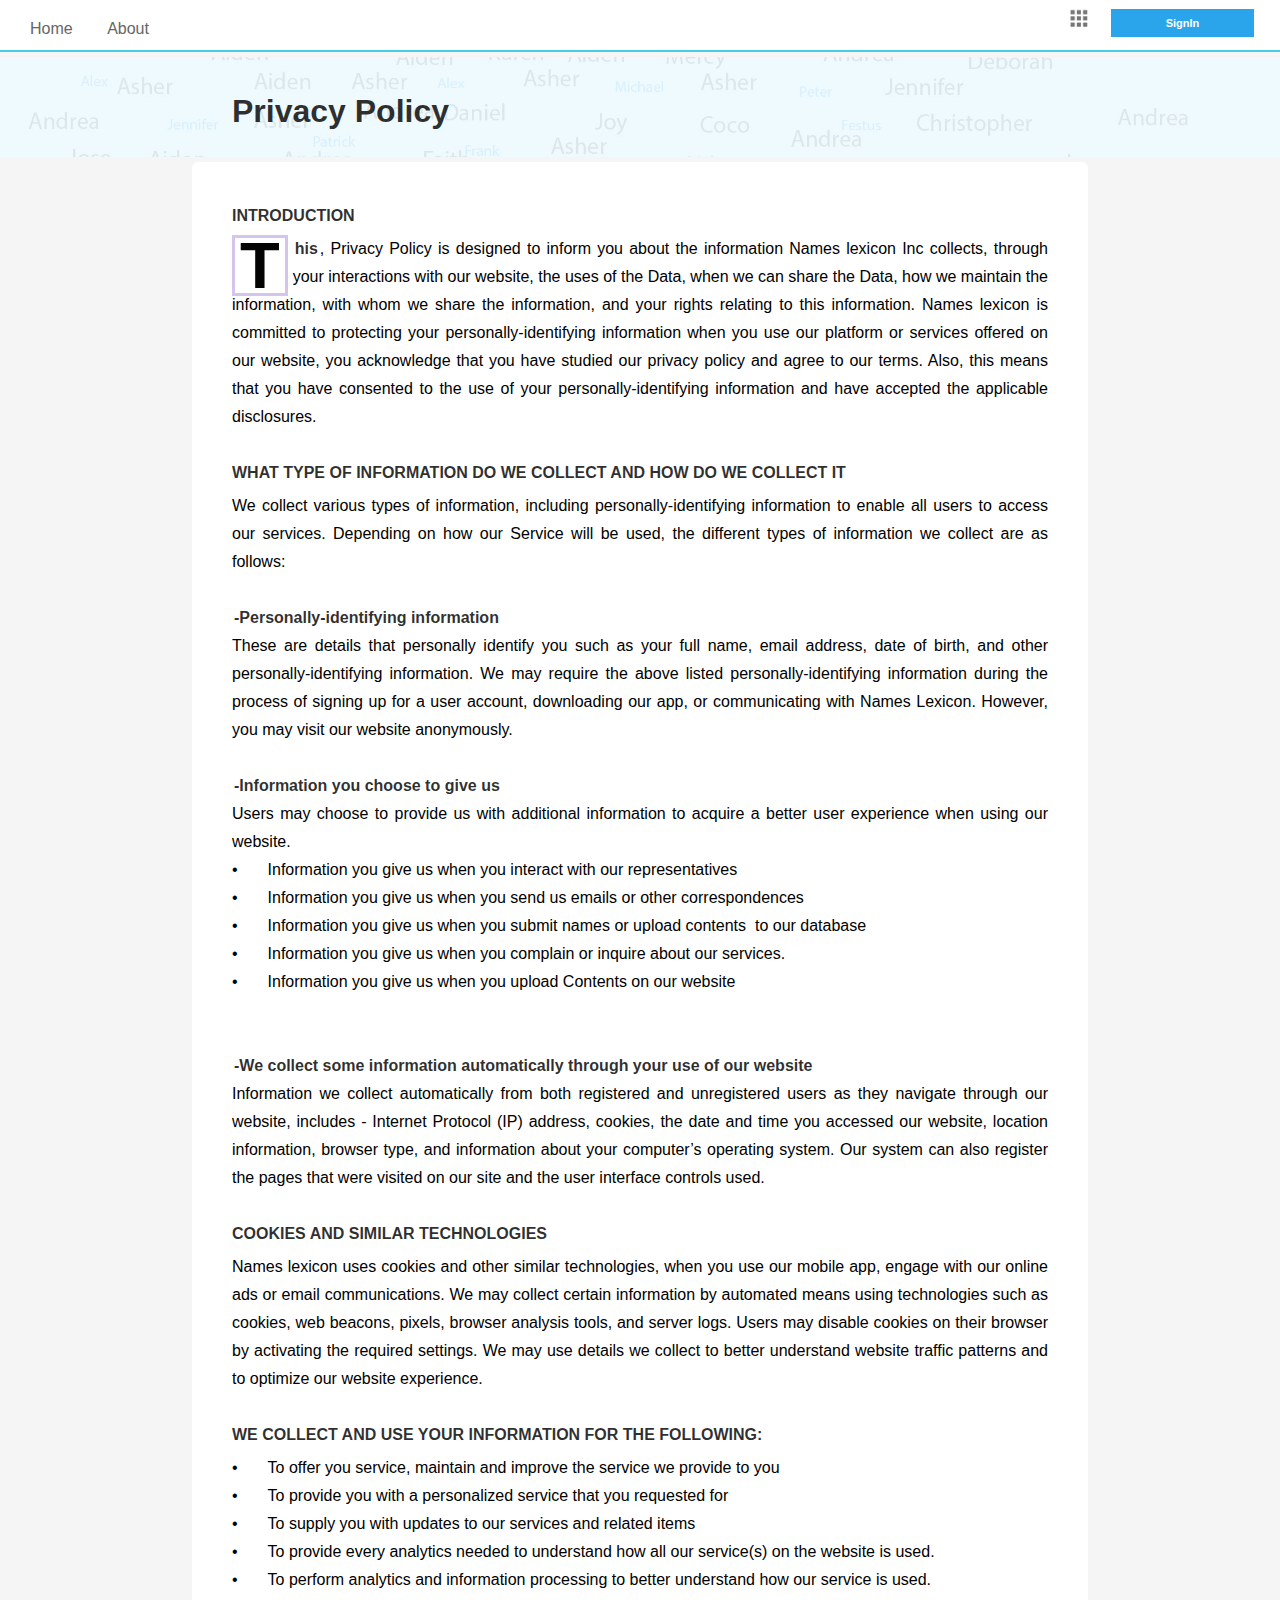
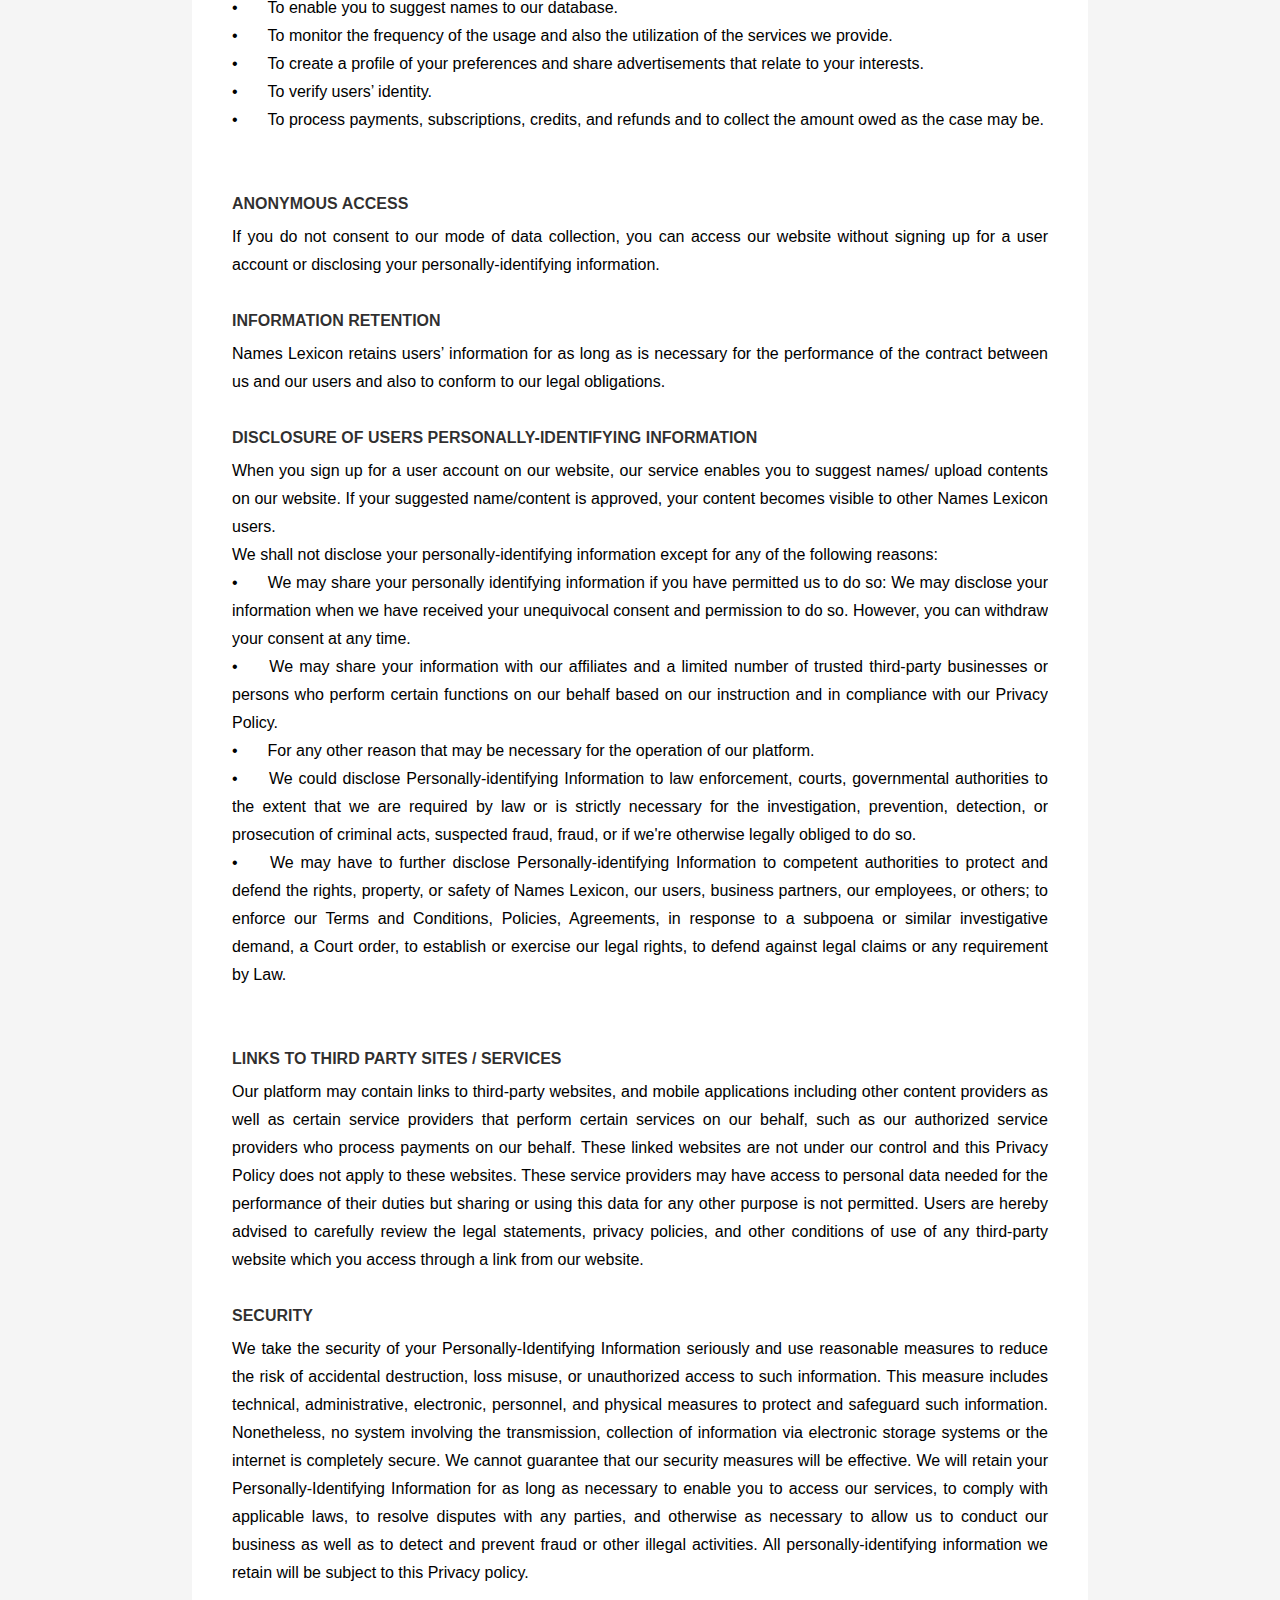
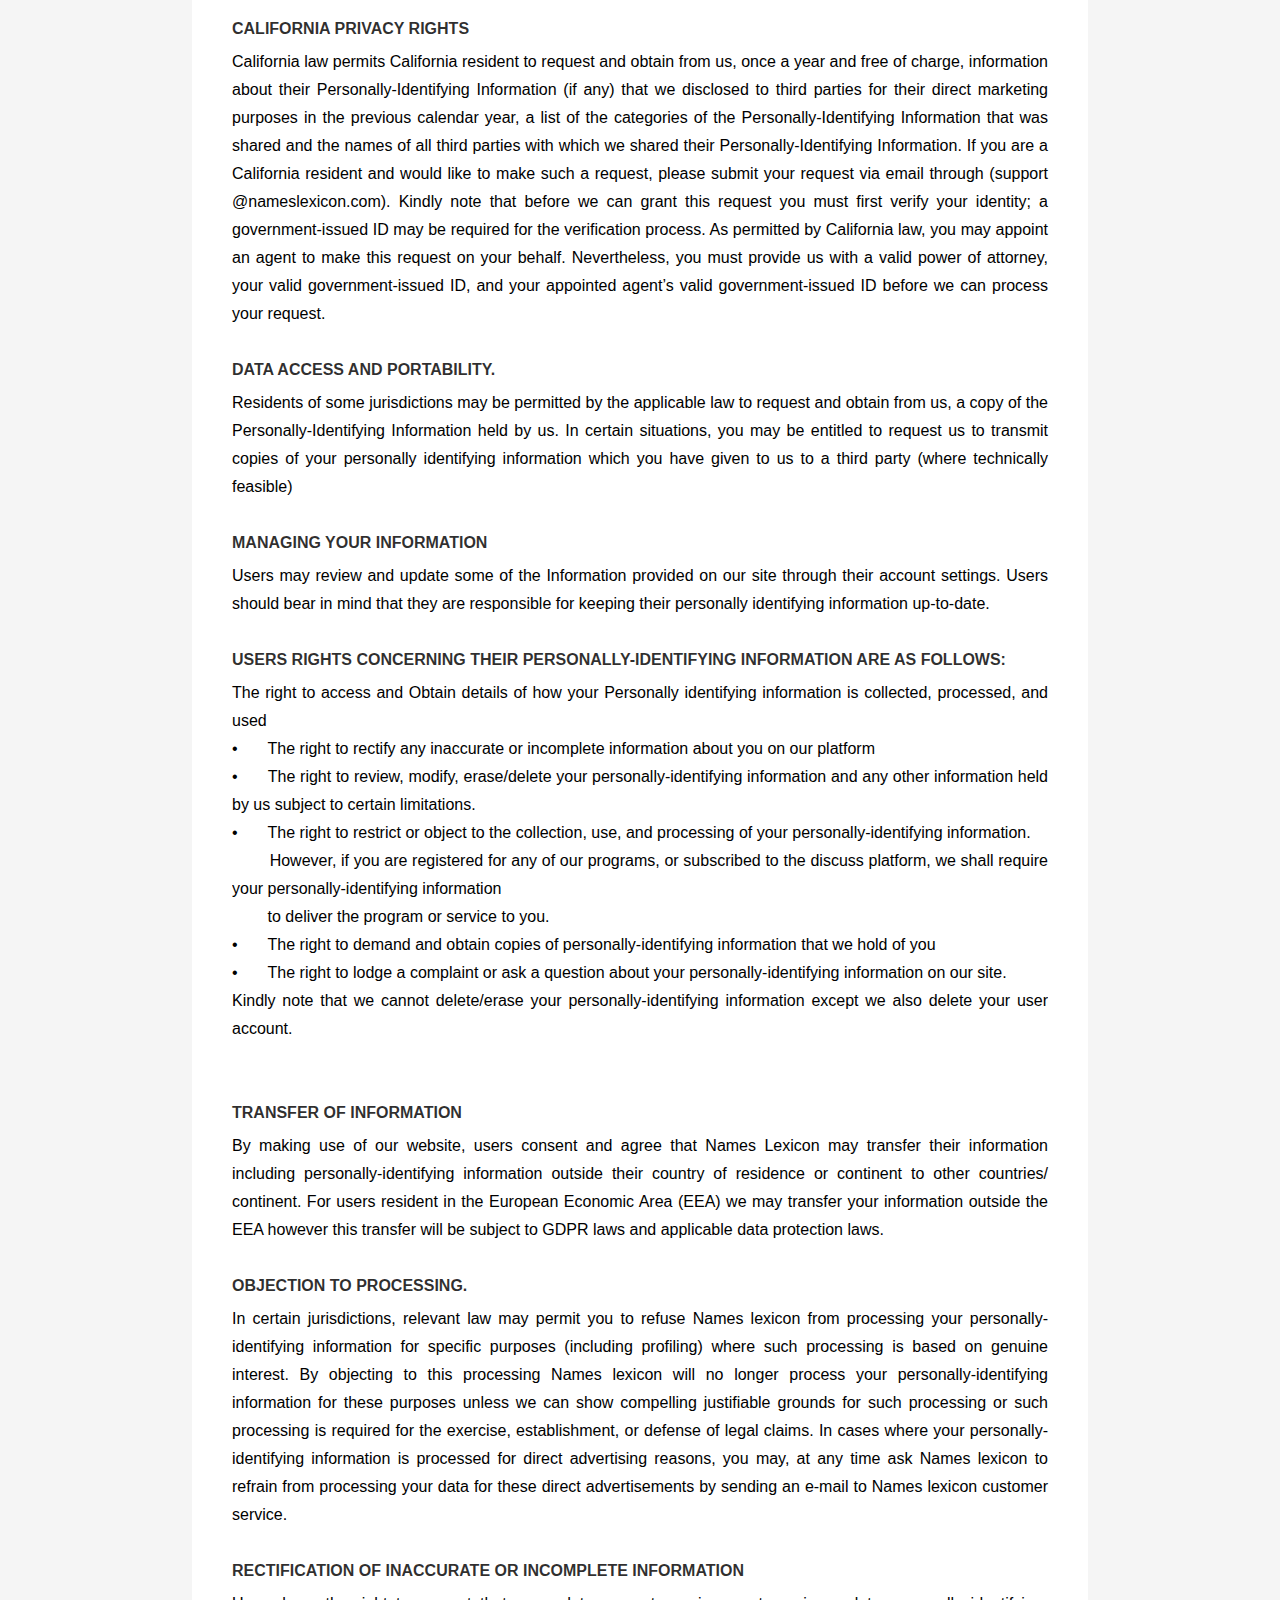
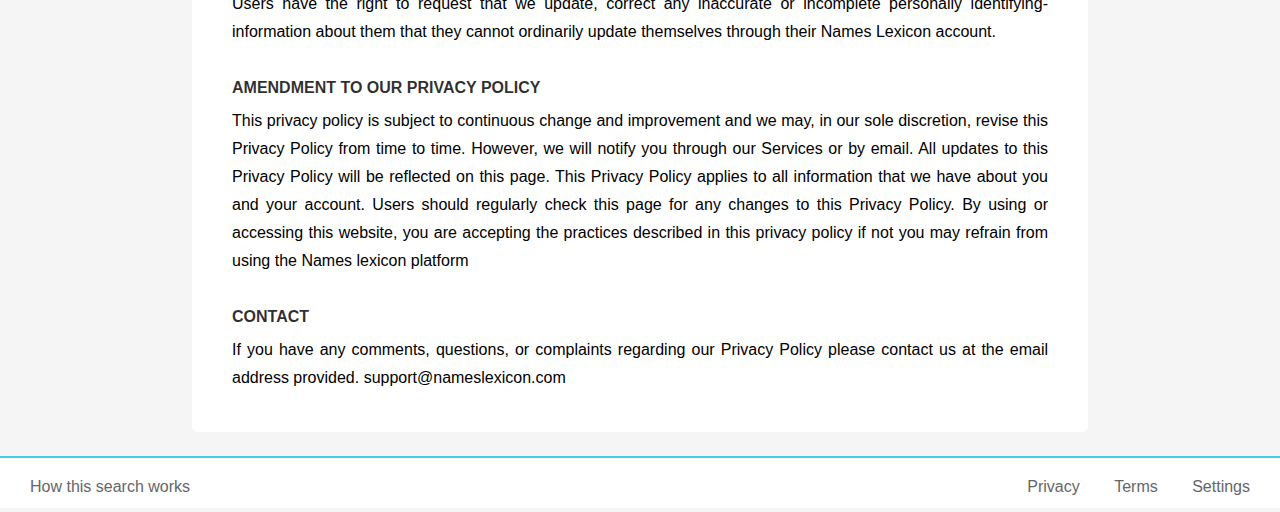
<file: privacy.html>
<!DOCTYPE html>
<html lang="en">
<head>
	<meta charset="UTF-8" content="Names Lexicon">

<!-- Primary Meta Tags -->
<title>Names Lexicon</title>
<meta name="title" content="Names Lexicon">
<meta name="description" content="A powerful platform where you can find the meaning to your name and find your personality based on your name using a powerful algorithm. Choose a name for your children">

<!-- Open Graph / Facebook -->
<meta property="og:type" content="website">
<meta property="og:url" content="https://nameslexicon.com/">
<meta property="og:title" content="Names Lexicon">
<meta property="og:description" content="A powerful platform where you can find the meaning to your name and find your personality based on your name using a powerful algorithm. Choose a name for your children">
<meta property="og:image" content="./img/nl.png">

<!-- Twitter -->
<meta property="twitter:card" content="summary_large_image">
<meta property="twitter:url" content="https://nameslexicon.com/">
<meta property="twitter:title" content="Names Lexicon">
<meta property="twitter:description" content="A powerful platform where you can find the meaning to your name and find your personality based on your name using a powerful algorithm. Choose a name for your children">
<meta property="twitter:image" content="./img/favicon.ico">
 <!-- background-image: url('img/background.gif'); rgb(32, 187, 235); background-color:#20bcebcf; -->	
    <link rel="stylesheet" href="css/style.css">
	<link rel="shortcut icon" type="icon" href="img/favicon.ico">
	<script src="js/jquery.min.js"></script>
	<script src="js/popper.js"></script>
	<script src="js/bootstrap.min.js"></script> 
	<script src="js/main.js"></script> 
 <style>
 .product_list div img{
   margin:2px;
}
p.namesStart::first-letter {
float: left;
line-height: 45px;
font-size: 65px;
color: #050405;
border: solid #D5C5EC;
padding-top: 5px;
padding-bottom: 5px;
padding-right: 5px;
padding-left: 5px;
margin-right: 5px;
margin-bottom: -5px;
}

pre {
    overflow-x: auto;
    white-space: pre-wrap;       /* css-3 */
    white-space: -moz-pre-wrap;  /* Mozilla, since 1999 */
    white-space: -pre-wrap;      /* Opera 4-6 */
    white-space: -o-pre-wrap;    /* Opera 7 */
    word-wrap: break-word;  
 }
b{
    font-weight: 600;
    padding: 2px;
}
h6,h1,b{
    color:#131212e1 !important;
}
 </style>
</head>
<body style="line-height: 28px;">  
  <div class="container">
	<div class="nav_header" style="background-color:#fff !important; z-index:1200px ;border-bottom:2px solid  rgb(68, 207, 231); width:100%;height: 50px;">
		<div class="nav_bar_left footer_left">
			<ul>
				<li><a href="./index.html">Home</a></li>
				<li><a href="./about.html">About</a></li>
			</ul>
		</div>
		<div class="nav_bar">
			<ul>
				<li class="icons show_product_menu"><a href="#"><img src="img/icons.png" alt="icons"></a></li>
				<li class="portrait">
					<a href="./register.html">
					<button style ="border:1px solid #fff; color:#fff !important; background-color:rgb(42, 164, 235); padding: 8px !important;" 
					        class="feeling_lucky button_search">SignIn</button>
				</a></li>
			</ul>				   
		</div>
	</div>

  <div class="" style="height: 100px; background-image: url('img/background_2.gif'); background-position: center; background-size: cover;">
     <h1 style="padding:40px; border-radius: 6px; margin: 5px 15% 25px 15%; text-align:justify; font-size: xx-large; font-weight: 600;">Privacy Policy</h1>
  </div>

	<div class="wrapper">
		  <div class="container_main" style ="margin-top: 5px;">
                <div class="card" style="padding:40px; border-radius: 6px; margin: 5px 15% 25px 15%; text-align:justify;background-color: #fff;">
                     <h6 style="margin-bottom:5px; text-align:justify; font-weight: 600;">INTRODUCTION</h6>

                    <p class="namesStart"><b>This</b>, 
                         Privacy Policy is designed to inform you about the information Names lexicon Inc collects, through your interactions with our website, 
                        the uses of the Data, when we can share the Data, how we maintain the information, with whom we share the information, and your rights relating to this information. 
                        Names lexicon is committed to protecting your personally-identifying information when you use our platform or services offered on our website, you acknowledge that 
                        you have studied our privacy policy and agree to our terms. 
                        Also, this means that you have consented to the use of your personally-identifying information and have accepted the applicable disclosures. 
				  </p>
 
                    <br/> 
                    <h6 style="margin-bottom:5px; text-align:justify; font-weight: 600;">
                        WHAT TYPE OF INFORMATION DO WE COLLECT AND HOW DO WE COLLECT IT
                    </h6>
                    <p class="">
                        We collect various types of information, including personally-identifying information to enable all users to access our services.
                        Depending on how our Service will be used, the different types of information we collect are as follows: 
                        <br/> <br/>
                        
                        <b> -Personally-identifying information </b> <br/>
                        These are details that personally identify you such as your full name, email address, 
                        date of birth, and other personally-identifying information. We may require the above 
                        listed personally-identifying information during the process of signing up for a user 
                        account, downloading our app, 
                        or communicating with Names Lexicon. However, you may visit our website anonymously.                 
                       <br/><br/>

                        <b>-Information you choose to give us</b><br/>
                            Users may choose to provide us with additional information 
                            to acquire a better user experience when using our website. 
                        <pre>
•	Information you give us when you interact with our representatives
•	Information you give us when you send us emails or other correspondences
•	Information you give us when you submit names or upload contents  to our database 
•	Information you give us when you complain or inquire about our services. 
•	Information you give us when you upload Contents on our website

                        </pre>
                        
                        <b> -We collect some information automatically through your use of our website</b> <br/>
                        Information we collect automatically from both registered and unregistered users as they navigate 
                        through our website, includes - Internet Protocol (IP) address, cookies, the date and time you 
                        accessed our website, location information, browser type, and information about your computer’s 
                        operating system. Our system can also register the pages that were visited on our site and the 
                        user interface controls used.                  
                       <br/>

                    </p>

                    <br/>
                    <h6 style="margin-bottom:5px; text-align:justify; font-weight: 600;">
                       COOKIES AND SIMILAR TECHNOLOGIES
                    </h6>

                    <p class="">
                        Names lexicon uses cookies and other similar technologies, when you use our mobile app, 
                        engage with our online ads or email communications. We may collect certain information 
                        by automated means using technologies such as cookies, web beacons, pixels, browser analysis 
                        tools, and server logs. 
                        Users may disable cookies on their browser by activating the required settings. 
                        We may use details we collect to better understand website traffic patterns and to 
                        optimize our website experience.
                        
                    </p>


                    <br/>
                    <h6 style="margin-bottom:5px; text-align:justify; font-weight: 600;">
                        WE COLLECT AND USE YOUR INFORMATION FOR THE FOLLOWING:
                    </h6>

                    <pre>
•	To offer you service, maintain and improve the service we provide to you
•	To provide you with a personalized service that you requested for
•	To supply you with updates to our services and related items
•	To provide every analytics needed to understand how all our service(s) on the website is used.
•	To perform analytics and information processing to better understand how our service is used.
•	To enable you to suggest names to our database.
•	To monitor the frequency of the usage and also the utilization of the services we provide.
•	To create a profile of your preferences and share advertisements that relate to your interests. 
•	To verify users’ identity.
•	To process payments, subscriptions, credits, and refunds and to collect the amount owed as the case may be.

                    </pre>

 

                <h6 style="margin-bottom:5px; text-align:justify; font-weight: 600;">
                    ANONYMOUS ACCESS
                </h6>

                <p class="">
                    If you do not consent to our mode of data collection, you can access our website without 
                    signing up for a user account or disclosing your personally-identifying information.
                    
                </p>
                <br/>

                                    
                <h6 style="margin-bottom:5px; text-align:justify; font-weight: 600;">
                    INFORMATION RETENTION
                </h6>

                <p class="">
                    Names Lexicon retains users’ information for as long as is necessary for the performance of the 
                    contract between us and our users and also to conform to our legal obligations.  
                    
                </p>
                <br/>


                <h6 style="margin-bottom:5px; text-align:justify; font-weight: 600;">
                     DISCLOSURE OF USERS PERSONALLY-IDENTIFYING INFORMATION 
                </h6>

                <p class="">
                    When you sign up for a user account on our website, our service enables you to
                    suggest names/ upload contents on our website. If your suggested name/content is
                    approved, your content becomes visible to other Names Lexicon users.  <br/>
                    We shall not disclose your personally-identifying information except for any of the following reasons:  
            <p>
            <pre>
•	We may share your personally identifying information if you have permitted us to do so: We may disclose your information when we have received your unequivocal consent and permission to do so. However, you can withdraw your consent at any time. 
•	We may share your information with our affiliates and a limited number of trusted third-party businesses or persons who perform certain functions on our behalf based on our instruction and in compliance with our Privacy Policy.
•	For any other reason that may be necessary for the operation of our platform. 
•	We could disclose Personally-identifying Information to law enforcement, courts, governmental authorities to the extent that we are required by law or is strictly necessary for the investigation, prevention, detection, or prosecution of criminal acts, suspected fraud, fraud, or if we're otherwise legally obliged to do so. 
•	We may have to further disclose Personally-identifying Information to competent authorities to protect and defend the rights, property, or safety of Names Lexicon, our users, business partners, our employees, or others; to enforce our Terms and Conditions, Policies, Agreements, in response to a subpoena or similar investigative  demand, a Court order, to establish or exercise our legal rights, to defend against legal claims or any requirement by Law. 
            </pre>
            </p>
       </p>
    <br/>




            <h6 style="margin-bottom:5px; text-align:justify; font-weight: 600;">
                LINKS TO THIRD PARTY SITES / SERVICES
            </h6>

            <p class="">
                Our platform may contain links to third-party websites, and mobile applications including 
                other content providers as well as certain service providers that perform certain services 
                on our behalf, such as our authorized service providers who process payments on our behalf. 
                These linked websites are not under our control and this Privacy Policy does not apply to these websites. These service providers may have access to personal data needed for the performance of their duties but sharing or using this data for any other purpose is not permitted. Users are hereby advised to carefully review the legal statements, privacy policies, and other conditions of 
                use of any third-party website which you access through a link from our website.
            </p>

            <br/>




            <h6 style="margin-bottom:5px; text-align:justify; font-weight: 600;">
                SECURITY
            </h6>

            <p class="">
                We take the security of your Personally-Identifying Information seriously and use reasonable measures to reduce the risk of accidental destruction, loss misuse, or unauthorized access to such information. This measure includes technical, administrative, electronic, personnel, and physical measures to protect and safeguard such information. 
                Nonetheless, no system involving the transmission, collection of information via electronic storage systems or the internet is completely secure. We cannot guarantee that our security measures will be effective. We will retain your Personally-Identifying Information for as long as necessary to enable you to access our services, to comply with applicable laws, to resolve disputes with any parties, and otherwise as necessary to allow us to conduct our business as well as to detect and prevent fraud or other illegal activities. All personally-identifying information we retain will be subject to this Privacy policy.

            </p>


            <br/>

            <h6 style="margin-bottom:5px; text-align:justify; font-weight: 600;">
                CALIFORNIA PRIVACY RIGHTS 
            </h6>

            <p class="">
                California law permits California resident to request and obtain from us, once a year and free of charge, information about their Personally-Identifying Information (if any) that we disclosed to third parties for their direct marketing purposes in the previous calendar year, a list of the categories of the Personally-Identifying Information that was shared and the names of all third parties with which we shared their Personally-Identifying Information. If you are a California resident and would like to make such a request, please submit your request via email through (support @nameslexicon.com). Kindly note that before we can grant this request you must first verify your identity; a government-issued ID may be required for the verification process. As permitted by California law, you may appoint an agent to make this request on your behalf. Nevertheless, you must provide us with a valid power of attorney, your valid government-issued ID, and your 
                appointed agent’s valid government-issued ID before we can process your request.
            </p>


            <br/>

            <h6 style="margin-bottom:5px; text-align:justify; font-weight: 600;">
                DATA ACCESS AND PORTABILITY. 
            </h6>

            <p class="">
                Residents of some jurisdictions may be permitted by the applicable law to request and obtain from us, a copy of the Personally-Identifying Information held by us. In certain situations, you may be entitled to request us to transmit copies of your personally identifying information which you 
                have given to us to a third party (where technically feasible)
            </p>

            
            <br/>

            <h6 style="margin-bottom:5px; text-align:justify; font-weight: 600;">
                MANAGING YOUR INFORMATION 
            </h6>

            <p class="">
                Users may review and update some of the Information provided on our site through their account settings. Users should bear in mind that they are responsible for keeping their personally identifying information up-to-date.
            </p>



            <br/>

            <h6 style="margin-bottom:5px; text-align:justify; font-weight: 600;">
                USERS RIGHTS CONCERNING THEIR PERSONALLY-IDENTIFYING INFORMATION ARE AS FOLLOWS:
            </h6>

            <p class="">
                The right to access and Obtain details of how your Personally identifying information is collected, processed, and used
             <br/>
                <p>
                    <pre>
•	The right to rectify any inaccurate or incomplete information about you on our platform 
•	The right to review, modify, erase/delete your personally-identifying information and any other information held by us subject to certain limitations.
•	The right to restrict or object to the collection, use, and processing of your personally-identifying information. 
        However, if you are registered for any of our programs, or subscribed to the discuss platform, we shall require your personally-identifying information 
        to deliver the program or service to you.   
•	The right to demand and obtain copies of personally-identifying information that we hold of you
•	The right to lodge a complaint or ask a question about your personally-identifying information on our site.
Kindly note that we cannot delete/erase your personally-identifying information except we also delete your user account.     
                    </pre>
                </p>
            </p>


            
            <br/>

            <h6 style="margin-bottom:5px; text-align:justify; font-weight: 600;">
                 TRANSFER OF INFORMATION
            </h6>

            <p class="">
                By making use of our website, users consent and agree that Names Lexicon may transfer their information including personally-identifying information outside their country of residence or continent to other countries/ continent. For users resident in the European Economic Area (EEA) we may transfer your information outside the EEA however this transfer will be subject to GDPR laws and applicable data protection laws.
            
            </p>

            <br/>

            <h6 style="margin-bottom:5px; text-align:justify; font-weight: 600;">
                OBJECTION TO PROCESSING.
            </h6>

            <p class="">
                In certain jurisdictions, relevant law may permit you to refuse Names lexicon from processing your personally-identifying information for specific purposes (including profiling) where such processing is based on genuine interest. By objecting to this processing Names lexicon will no longer process your personally-identifying information for these purposes unless we can show compelling justifiable grounds for such processing or such processing is required for the exercise, establishment, or defense of legal claims. In cases where your personally-identifying information is processed for direct advertising reasons, you may, at any time ask Names lexicon to refrain from processing your data for these direct advertisements by sending an e-mail to Names lexicon customer service.
            </p>


            <br/>

            <h6 style="margin-bottom:5px; text-align:justify; font-weight: 600;">
                RECTIFICATION OF INACCURATE OR INCOMPLETE INFORMATION
            </h6>

            <p class="">
                Users have the right to request that we update, correct any inaccurate or incomplete personally identifying-information about them that they cannot ordinarily update themselves through their Names Lexicon account.
            </p>


            <br/>

            <h6 style="margin-bottom:5px; text-align:justify; font-weight: 600;">
                AMENDMENT TO OUR PRIVACY POLICY 
            </h6>

            <p class="">
                This privacy policy is subject to continuous change and improvement and we may, in our sole discretion, revise this Privacy Policy from time to time. However, we will notify you through our Services or by email. All updates to this Privacy Policy will be reflected on this page. This Privacy Policy applies to all information that we have about you and your account. Users should regularly check this page for any changes to this Privacy Policy. By using or accessing this website, you are accepting the practices described in this privacy policy if not you may refrain from using the Names lexicon platform
            </p>



            <br/>

            <h6 style="margin-bottom:5px; text-align:justify; font-weight: 600;">
                CONTACT 
            </h6>

            <p class="">
                If you have any comments, questions, or complaints regarding our Privacy Policy please contact us at the email address provided. 
                support@nameslexicon.com
            </p>



              </div>
		  </div>

		  <!-- Products Menu -->
		<div class="product_menu off"> 
			<div class="product_list">
				<div style="display:flex;" class="each_product">
					<div><a href="https://www.agilemasters.org" target="__blank"><img src="img/products/agile.jpeg" width="64" height="64"alt="Agile Masters"></a></div>
					<div><a href="https://www.nameslexicon.com/download/" target="__blank"><img src="img/nl.png" width="64" height="64"alt="Names lexicon"></a></div>
				</div> 

				<div style="display:flex;" class="each_product">
					<div><a href="https://www.restscene.com/" target="__blank"><img src="img/products/rs.jpeg" width="64" height="64"alt="Restscene"></a></div>
					<div><a href="https://www.worldquestmart.com/" target="__blank"><img src="img/products/qm.jpeg" width="64" height="64"alt="World Questmart"></div>
				</div>
				 
			</div>
		</div>

		<!--  Settings -->
		<div class="settings_menu off"> 
			<div class="settings_list"> 
				<p><a href="./about.html">Search history</a></p>
				<p><a href="./about.html">Search help</a></p>
				<p><a href="./how-search-works.html">How search works</a></p>
				<p><a href="./contact.html">Contact us</a></p>
			</div>
		</div>


		<div class="footer" style="background-color:#fff !important; border-top:2px solid rgb(68, 207, 231); position: relative;">
			<div class="footer_left">
				<ul> 
					<li><a href="./how-search-works.html">How this search works</a></li>
				</ul>
			</div>
			<div class="footer_right">
				<ul>
					<li><a href="./privacy.html">Privacy</a></li>
					<li><a href="./terms.html">Terms</a></li>
					<li><a href="#" class="settings">Settings</a></li>
				</ul>				
			</div>
		</div>
	</div>
</div>

</body>
</html>
</file>
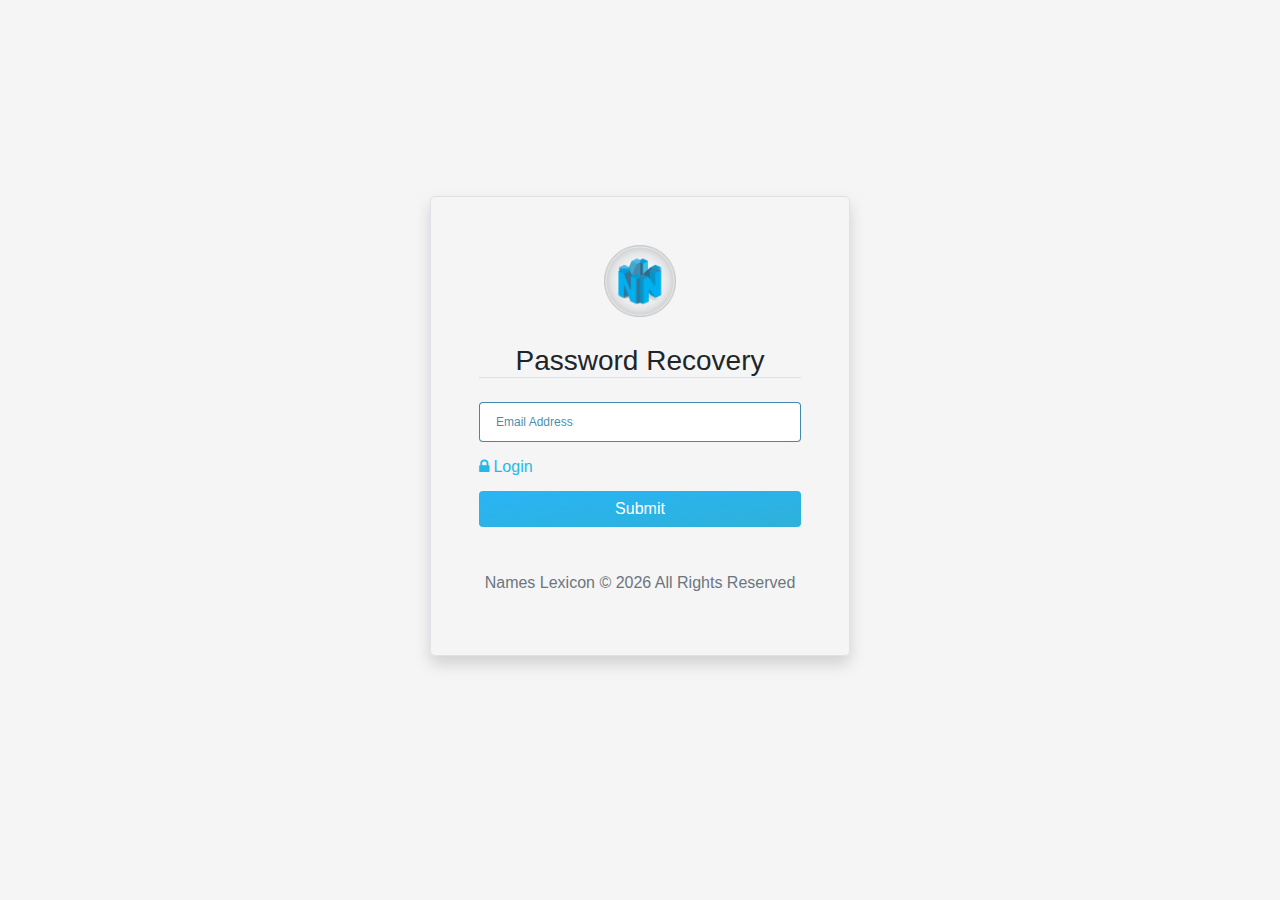
<file: recover.html>
<!doctype html>
<html lang="en">
  <head>
    <meta charset="utf-8">
    <meta name="viewport" content="width=device-width, initial-scale=1, shrink-to-fit=no">
    <meta name="description" content="">
    <meta name="author" content="">
    <link rel="icon" href="./img/favicon.ico">

    <title>Names Lexicon ! Passowrd Recovery</title>

    <!-- Bootstrap core CSS -->
    <link href="./css/bootstrap.min.css" rel="stylesheet">
    <!-- Custom styles for this template -->
    <link rel="stylesheet" href="https://stackpath.bootstrapcdn.com/font-awesome/4.7.0/css/font-awesome.min.css" integrity="sha384-wvfXpqpZZVQGK6TAh5PVlGOfQNHSoD2xbE+QkPxCAFlNEevoEH3Sl0sibVcOQVnN" crossorigin="anonymous">
    <link href="./css/login.css" rel="stylesheet">
    <link href="./css/style.css" rel="stylesheet">
  </head>

  <body>
    <form class="form-signin border p-5 shadow mb-5 rounded rounded-lg">
      <div class="text-center mb-4">
        <a href="./"> <img class="mb-4" src="./img/nl.png" alt="" width="72" height="72"> </a>
        <h1 class="h3 mb-3 font-weight-normal border-bottom"> Password Recovery </h1>
      </div>

      <div class="form-group">
        <input type="email" id="inputEmail" name="inputEmail" placeholder ="Email Address" class="form-control form-control-lg" required />
      </div>

      <div class="checkbox mb-3">
        <label class ="mx-0" style="color:rgb(32, 187, 235);"> <i class="fa fa-lock"></i> <a href="./login.html"> Login </a> </label>
      </div>

      <button class="btn btn-primary btn-block" type="submit"> Submit </button>
      <p class="mt-5 mb-3 text-muted text-center"> Names Lexicon &copy; <span id="todaysDate"></span> All Rights Reserved</p>
    </form>
    <script src="./js/jquery.min.js"></script>
    <script src="./js/bootstrap.min.js"></script>
    <script>
        $(document).ready(function(){
           let d   = new Date();
            document.getElementById("todaysDate").innerHTML = d.getFullYear();
        });
    </script>
  </body>
</html>
</file>
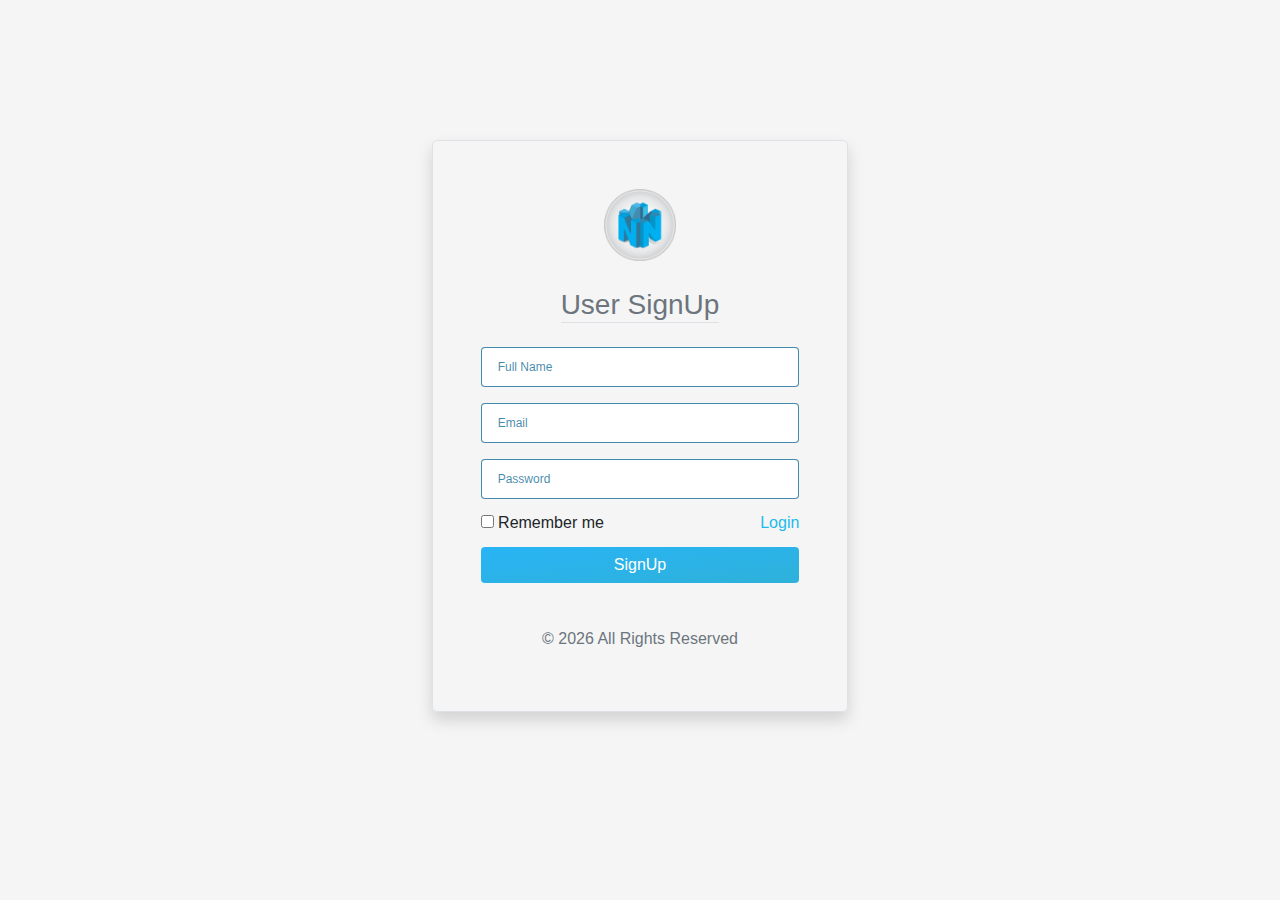
<file: register.html>
<!doctype html>
<html lang="en">
  <head>
    <meta charset="utf-8">
    <meta name="viewport" content="width=device-width, initial-scale=1, shrink-to-fit=no">
    <meta name="description" content="">
    <meta name="author" content="">
    <link rel="icon" href="./img/favicon.ico">

    <title>Names Lexicon ! Admin login</title>

    <!-- Bootstrap core CSS -->
    <link href="./css/bootstrap.min.css" rel="stylesheet">
    <!-- Custom styles for this template -->
    <link href="./css/login.css" rel="stylesheet">
    <link href="./css/style.css" rel="stylesheet">
  </head>

  <body>

    <form class="form-register border p-5 shadow mb-5 rounded rounded-lg" autocomplete="off" >

      <div class="text-center mb-4">
       <a href="./"> <img class="mb-4" src="./img/nl.png" alt="" width="72" height="72"></a>
        <h1 class="h3 mb-3 font-weight-normal border-bottom text-muted" style="margin-left:80px; margin-right:80px;">User SignUp</h1>
      </div>

      <div class="form-group">
        <input type="text" id="fullName" name="fullName" class="form-control form-control-lg" placeholder="Full Name" required />
      </div>

      <div class="form-group">
        <input type="email" id="inputEmail" name="inputEmail"  class="form-control form-control-lg" placeholder="Email" required />
      </div>
      
      <div class="form-group">
        <input type="password" id="password" name="password"  inputmode="numeric" minlength="6" maxlength="9" autocomplete="off"class="form-control form-control-lg" placeholder="Password" required />
      </div>
       <div class="form-group result"></div>
      <input type="hidden" name="action" value="register">

      <div class="checkbox mb-3">
        <label> <input type="checkbox" value="remember-me"> Remember me </label>
        <label class ="float-right" style="color:#20bbeb;">  <a href="./login.html"> Login </a></label>
      </div>

      <button class="btn btn-primary btn-block" type="submit">SignUp</button>
      <p class="mt-5 mb-3 text-muted text-center">&copy; <span id="todaysDate"></span> All Rights Reserved</p>
    </form>
    <script src="https://code.jquery.com/jquery-3.5.1.min.js" integrity="sha256-9/aliU8dGd2tb6OSsuzixeV4y/faTqgFtohetphbbj0=" crossorigin="anonymous"></script>
    <script src="./js/popper.js"></script>
    <script src="./js/bootstrap.min.js"></script>
    <script src="./js/lexi.js"></script>
    <script>
        $(document).ready(function(){
           let d   = new Date();
            document.getElementById("todaysDate").innerHTML = d.getFullYear();
        });
    </script>
  </body>
</html>
</file>
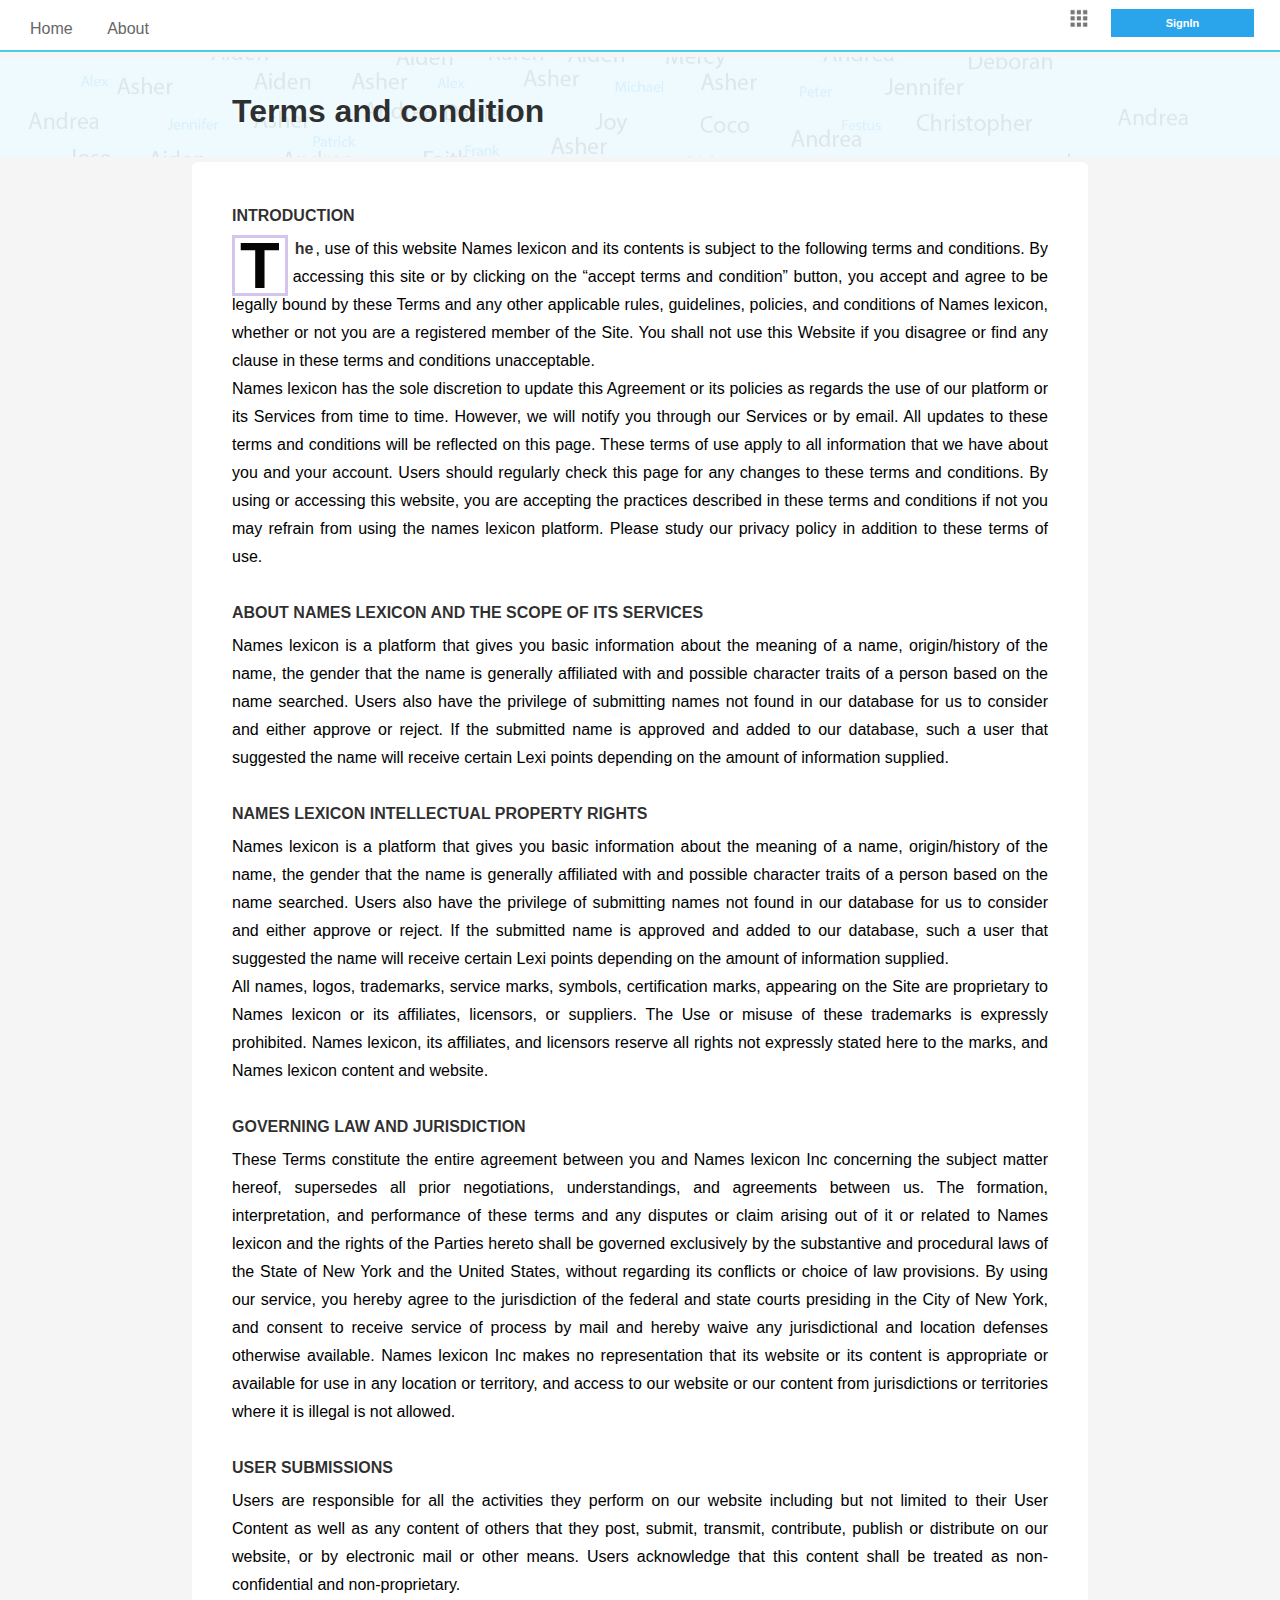
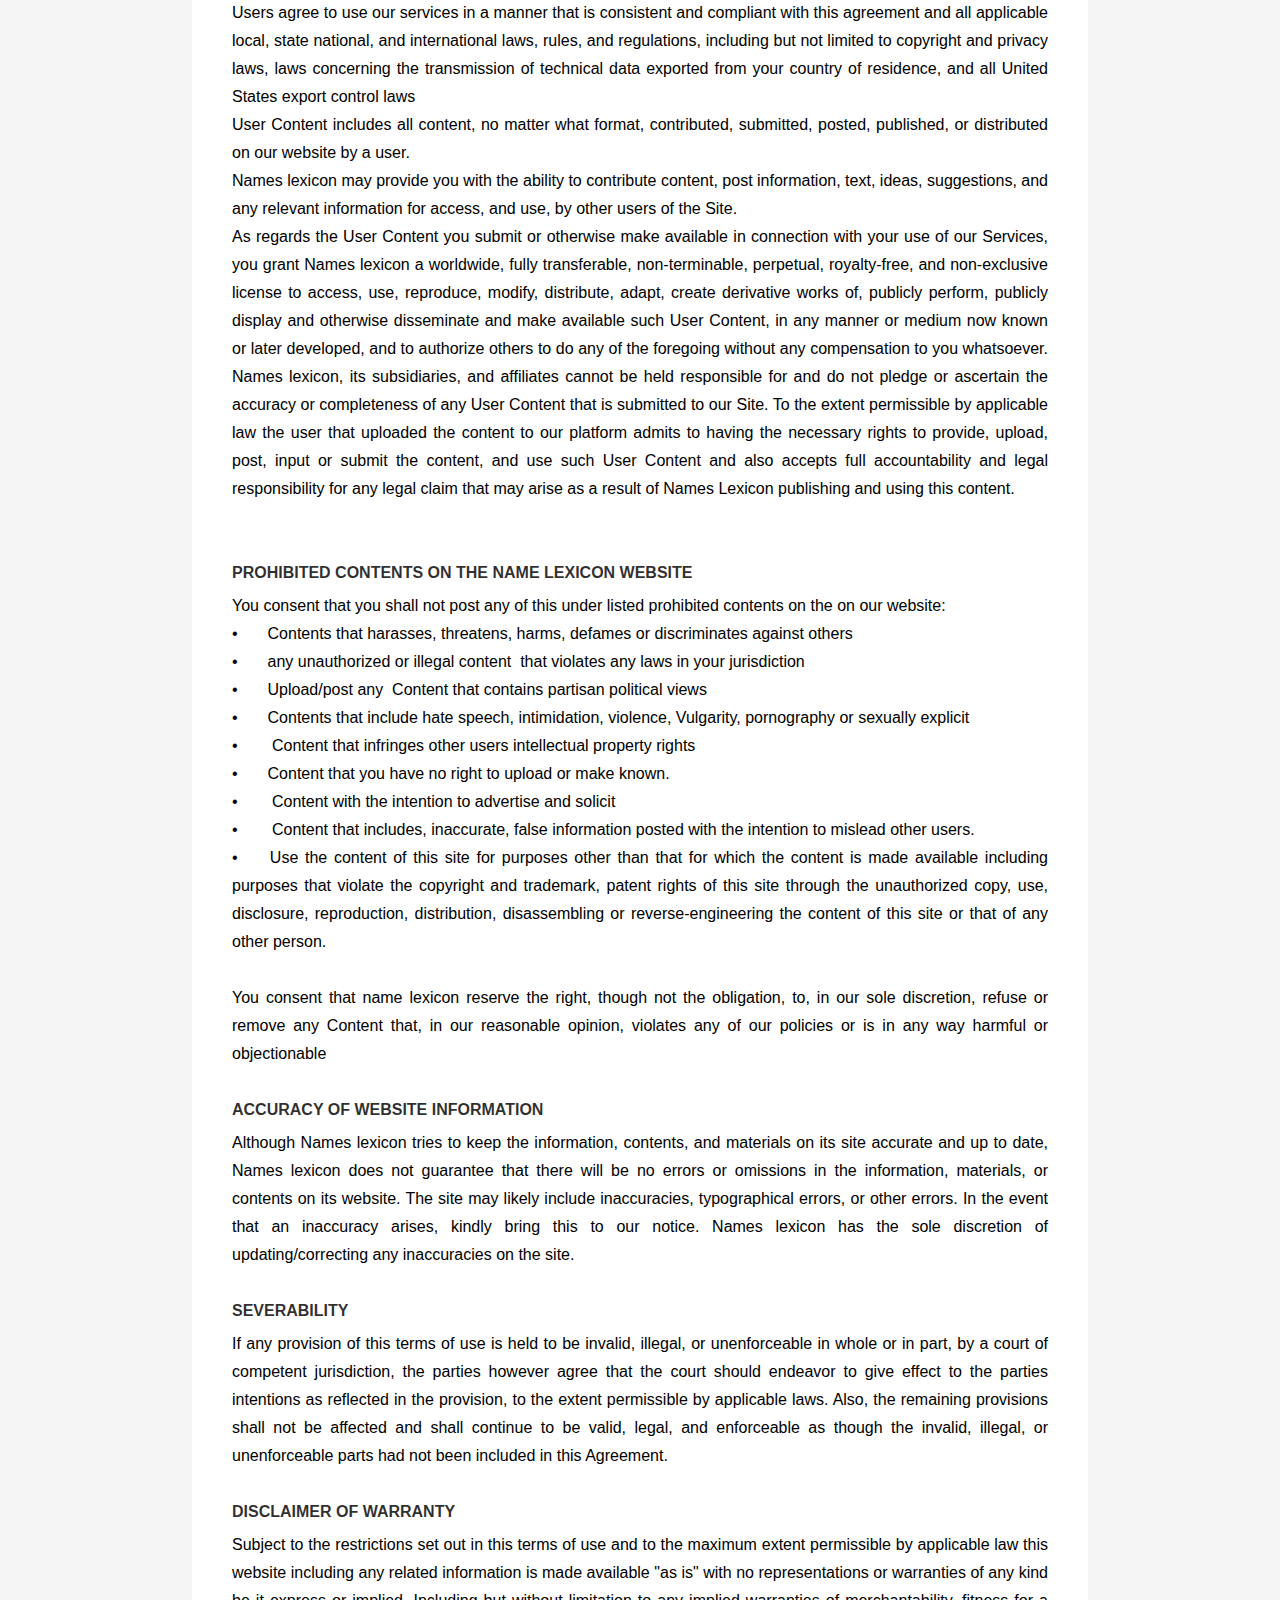
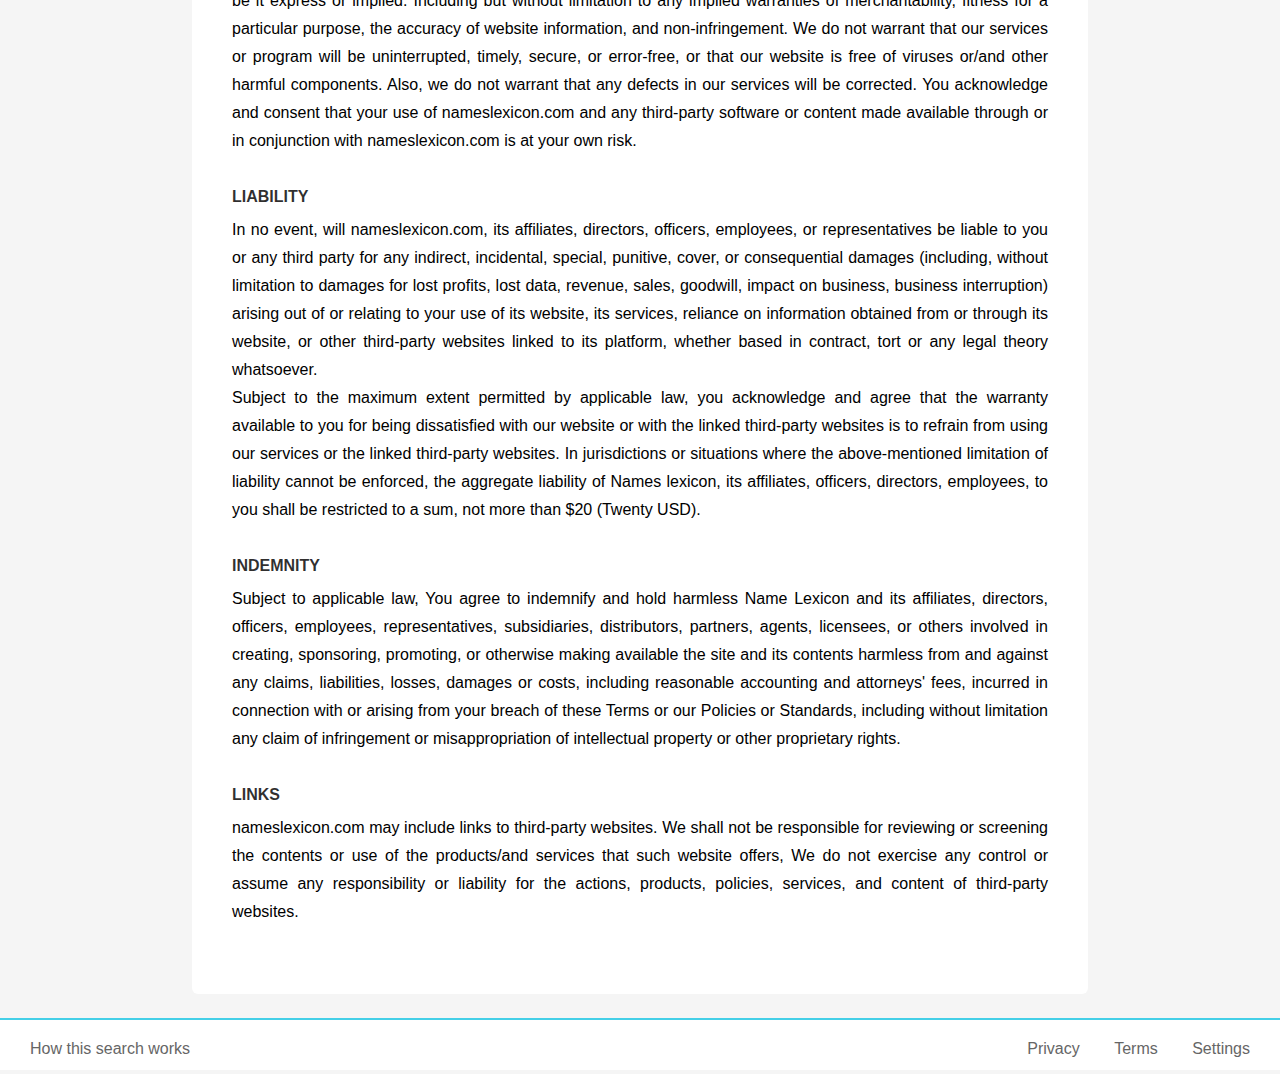
<file: terms.html>
<!DOCTYPE html>
<html lang="en">
<head>
	<meta charset="UTF-8" content="Names Lexicon">

<!-- Primary Meta Tags -->
<title>Names Lexicon</title>
<meta name="title" content="Names Lexicon">
<meta name="description" content="A powerful platform where you can find the meaning to your name and find your personality based on your name using a powerful algorithm. Choose a name for your children">

<!-- Open Graph / Facebook -->
<meta property="og:type" content="website">
<meta property="og:url" content="https://nameslexicon.com/">
<meta property="og:title" content="Names Lexicon">
<meta property="og:description" content="A powerful platform where you can find the meaning to your name and find your personality based on your name using a powerful algorithm. Choose a name for your children">
<meta property="og:image" content="./img/nl.png">

<!-- Twitter -->
<meta property="twitter:card" content="summary_large_image">
<meta property="twitter:url" content="https://nameslexicon.com/">
<meta property="twitter:title" content="Names Lexicon">
<meta property="twitter:description" content="A powerful platform where you can find the meaning to your name and find your personality based on your name using a powerful algorithm. Choose a name for your children">
<meta property="twitter:image" content="./img/favicon.ico">
 <!-- background-image: url('img/background.gif'); rgb(32, 187, 235); background-color:#20bcebcf; -->	
    <link rel="stylesheet" href="css/style.css">
	<link rel="shortcut icon" type="icon" href="img/favicon.ico">
	<script src="js/jquery.min.js"></script>
	<script src="js/popper.js"></script>
	<script src="js/bootstrap.min.js"></script> 
	<script src="js/main.js"></script> 
 <style>
 .product_list div img{
   margin:2px;
}
p.namesStart::first-letter {
float: left;
line-height: 45px;
font-size: 65px;
color: #050405;
border: solid #D5C5EC;
padding-top: 5px;
padding-bottom: 5px;
padding-right: 5px;
padding-left: 5px;
margin-right: 5px;
margin-bottom: -5px;
}

pre {
    overflow-x: auto;
    white-space: pre-wrap;       /* css-3 */
    white-space: -moz-pre-wrap;  /* Mozilla, since 1999 */
    white-space: -pre-wrap;      /* Opera 4-6 */
    white-space: -o-pre-wrap;    /* Opera 7 */
    word-wrap: break-word;  
 }
b{
    font-weight: 600;
    padding: 2px;
}
h6,h1,b{
    color:#131212e1 !important;
}
 </style>
</head>
<body style="line-height: 28px;">  
  <div class="container">
	<div class="nav_header" style="background-color:#fff !important; z-index:1200px ;border-bottom:2px solid  rgb(68, 207, 231); width:100%;height: 50px;">
		<div class="nav_bar_left footer_left">
			<ul>
				<li><a href="./index.html">Home</a></li>
				<li><a href="./about.html">About</a></li>
			</ul>
		</div>
		<div class="nav_bar">
			<ul>
				<li class="icons show_product_menu"><a href="#"><img src="img/icons.png" alt="icons"></a></li>
				<li class="portrait">
					<a href="./register.html">
					<button style ="border:1px solid #fff; color:#fff !important; background-color:rgb(42, 164, 235); padding: 8px !important;" 
					        class="feeling_lucky button_search">SignIn</button>
				</a></li>
			</ul>				   
		</div>
	</div>

  <div class="" style="height: 100px; background-image: url('img/background_2.gif'); background-position: center; background-size: cover;">
     <h1 style="padding:40px; border-radius: 6px; margin: 5px 15% 25px 15%; text-align:justify; font-size: xx-large; font-weight: 600;">Terms and condition</h1>
  </div>

	<div class="wrapper">
		  <div class="container_main" style ="margin-top: 5px;">
                <div class="card" style="padding:40px; border-radius: 6px; margin: 5px 15% 25px 15%; text-align:justify;background-color: #fff;">
                     <h6 style="margin-bottom:5px; text-align:justify; font-weight: 600;">
                        INTRODUCTION
                    </h6>

                    <p class="namesStart"><b>The</b>, 
                        use of this website Names lexicon and its contents is subject to the following 
                        terms and conditions. By accessing this site or by clicking on the “accept terms and 
                        condition” button, you accept and agree to be legally bound by these Terms and any other 
                        applicable rules, guidelines, policies, and conditions of Names lexicon, whether or not you
                        are a registered member of the Site. You shall not use this Website if you disagree or find 
                        any clause in these terms and conditions unacceptable.
                        <p>
                            Names lexicon has the sole discretion to update this Agreement or its policies as regards 
                            the use of our platform or its Services from time to time. However, we will notify you 
                            through our Services or by email. All updates to these terms and conditions will be 
                            reflected on this page. These terms of use apply to all information that we have about 
                            you and your account. Users should regularly check this page for any changes to these 
                            terms and conditions. By using or accessing this website, you are accepting the practices
                            described in these terms and conditions if not you may refrain from using the names 
                            lexicon platform. 
                            Please study our privacy policy in addition to these terms of use.
                        </p>
                    </p>
 
                    <br/> 


                       <h6 style="margin-bottom:5px; text-align:justify; font-weight: 600;">
                            ABOUT NAMES LEXICON AND THE SCOPE OF ITS SERVICES
                       </h6>
   
                       <p class="">
                        Names lexicon is a platform that gives you basic information about the meaning of a name, origin/history 
                        of the name, the gender that the name is generally affiliated with and possible character traits of a
                         person based on the name searched. Users also have the privilege of submitting names not found in our 
                         database for us to consider and either approve or reject. If the submitted name is approved and added 
                         to our database, such a user that suggested the name will receive certain Lexi points depending on the amount of information supplied.
                            
                       </p>
    
                       <br/> 


                       
                    <h6 style="margin-bottom:5px; text-align:justify; font-weight: 600;">
                            NAMES LEXICON INTELLECTUAL PROPERTY RIGHTS
                       </h6>
   
                       <p class="">
                        Names lexicon is a platform that gives you basic information about the meaning of a name, origin/history 
                        of the name, the gender that the name is generally affiliated with and possible character traits of a
                         person based on the name searched. Users also have the privilege of submitting names not found in our 
                         database for us to consider and either approve or reject. If the submitted name is approved and added 
                         to our database, such a user that suggested the name will receive certain Lexi points depending on the amount of information supplied.
                            
                       </p>
                       <p>
                        All names, logos, trademarks, service marks, symbols, certification marks, appearing on the 
                        Site are proprietary to Names lexicon or its affiliates, licensors, or suppliers. 
                        The Use or misuse of these trademarks is expressly prohibited. Names lexicon, its affiliates, 
                        and licensors reserve  all rights not expressly stated here to the marks, and Names lexicon content and website.
                       </p>
    
                       <br/> 

                       <h6 style="margin-bottom:5px; text-align:justify; font-weight: 600;">
                            GOVERNING LAW AND JURISDICTION
                       </h6>
   
                       <p class="">
                        These Terms constitute the entire agreement between you and Names lexicon Inc concerning the subject
                         matter hereof, supersedes all prior negotiations, understandings, and agreements between us. 
                         The formation, interpretation, and performance of these terms and any disputes or claim arising out 
                         of it or related to Names lexicon and the rights of the Parties hereto shall be governed exclusively by 
                         the substantive and procedural laws of the State of New York and the United States, without regarding its 
                         conflicts or choice of law provisions. By using our service, you hereby agree to the jurisdiction of the 
                         federal and state courts presiding in the City of New York, and consent to receive service of process by
                          mail and hereby waive any jurisdictional and location defenses otherwise available. Names lexicon Inc
                           makes no representation that its website or its content is appropriate or available for use in any 
                           location or territory, and access to our website or our content from jurisdictions or territories where it is illegal is not allowed.    
                       </p> 
                       <br/> 



                       <h6 style="margin-bottom:5px; text-align:justify; font-weight: 600;">
                           USER SUBMISSIONS
                       </h6>
   
                       <p class="">
                        Users are responsible for all the activities they perform on our website including but not limited 
                        to their User Content as well as any content of others that they post, submit, transmit, contribute, publish or distribute on our website, or by electronic mail or other means.
                        Users acknowledge that this content shall be treated as non-confidential and non-proprietary.  
                        </p>

                        <p class="">
                            Users agree to use our services in a manner that is consistent and compliant with this agreement and all applicable local, state national, and international laws, rules, and regulations, including but not limited to copyright and privacy laws,  laws concerning the transmission of technical 
                            data exported from your country of residence, and all United States export control laws
                        </p> 

                        <p class="">
                            User Content includes all content, no matter what format, contributed, submitted, posted, published, or distributed on our website by a user. 
                        </p> 

                        <p class="">
                            Names lexicon may provide you with the ability to contribute content, post information, text, ideas, suggestions, and any relevant information for access, and use, by other users of the Site.
                        </p> 

                        <p class="">
                            As regards the User Content you submit or otherwise make available in connection with your use of our Services, you grant Names lexicon a worldwide, fully transferable, non-terminable, perpetual, royalty-free, and non-exclusive license to access, use, reproduce, modify, distribute, adapt, create derivative works of, publicly perform, publicly display and otherwise disseminate and make available such User Content, in any manner or medium now known or later developed, and to authorize others to do any of the foregoing without any compensation to you whatsoever. Names lexicon, its subsidiaries, and affiliates cannot be held responsible for and do not pledge or ascertain the accuracy or completeness of any User Content that is submitted to our Site. To the extent permissible by applicable law the user that uploaded the content to our platform admits to having the necessary rights to provide, upload, post, input or submit the content, and use such User Content and also accepts full accountability and legal responsibility for any legal claim that may arise as a result of Names Lexicon publishing and using this content.  
                        </p> 

                       <br/>               
                       <br/> 


                       <h6 style="margin-bottom:5px; text-align:justify; font-weight: 600;">
                            PROHIBITED CONTENTS ON THE NAME LEXICON WEBSITE
                       </h6>
   
                       <p class="">
                         You consent that you shall not post any of this under listed prohibited contents on the on our website:
                        <pre>
•	Contents that harasses, threatens, harms, defames or discriminates against others
•	any unauthorized or illegal content  that violates any laws in your jurisdiction 
•	Upload/post any  Content that contains partisan political views
•	Contents that include hate speech, intimidation, violence, Vulgarity, pornography or sexually explicit
•	 Content that infringes other users intellectual property rights
•	Content that you have no right to upload or make known.
•	 Content with the intention to advertise and solicit
•	 Content that includes, inaccurate, false information posted with the intention to mislead other users.
•	Use the content of this site for purposes other than that for which the content is made available including purposes that violate the copyright and trademark, patent rights of this site through the unauthorized copy, use, disclosure, reproduction, distribution, disassembling or reverse-engineering the content of this site or that of any other person.
                       </pre>
                        </p> 
                        <p class="">
                            You consent that name lexicon reserve the right, though not the obligation, to, in our sole discretion, refuse or remove any Content that, in our reasonable opinion, violates any of our policies or is in any way harmful or objectionable
                        </p> 

                        <br/> 




                <h6 style="margin-bottom:5px; text-align:justify;font-weight: 600;">
                        ACCURACY OF WEBSITE INFORMATION
                </h6>

                <p class="">
                    Although Names lexicon tries to keep the information, contents, and materials on its site accurate and up to date, Names lexicon does not guarantee that there will be no errors or omissions in the information, materials, or contents on its website. The site may likely include inaccuracies, typographical errors, or other errors. In the event that an inaccuracy arises, kindly bring this to our notice. Names lexicon has the sole discretion of updating/correcting any inaccuracies on the site. 
                </p> 
                <br/>  
                
                


                <h6 style="margin-bottom:5px; text-align:justify; font-weight: 600;">
                        SEVERABILITY
                </h6>

                <p class="">
                    If any provision of this terms of use is held to be invalid, illegal, or unenforceable in whole or in part, by a court of competent jurisdiction, the parties however agree that the court should endeavor to give effect to the parties intentions as reflected in the provision, to the extent permissible by applicable laws. Also, the remaining provisions shall not be affected and shall continue to be valid, legal, and enforceable as though the invalid, illegal, or unenforceable parts had not been included in this Agreement.
                </p> 
                <br/>  



                <h6 style="margin-bottom:5px; text-align:justify; font-weight: 600;">
                        DISCLAIMER OF WARRANTY
                </h6>

                <p class="">
                    Subject to the restrictions set out in this terms of use and to the maximum extent permissible by applicable law this website including any related information is made available "as is" with no representations or  warranties of any kind be it express or implied. Including but without limitation to any implied warranties of merchantability, fitness for a particular purpose, the accuracy of website information, and non-infringement. We do not warrant that our services or program will be uninterrupted, timely, secure, or error-free, or that our website is free of viruses or/and other harmful components.  Also, we do not warrant that any defects in our services will be corrected. You acknowledge and consent that your use of nameslexicon.com and any third-party software or content made available through or in conjunction with nameslexicon.com is at your own risk. 
                </p> 
                <br/>  


            
                <h6 style="margin-bottom:5px; text-align:justify; font-weight: 600;">
                    LIABILITY
                </h6>

                <p class="">
                    In no event, will nameslexicon.com, its affiliates, directors, officers, employees, or representatives be liable to you or any third party for any indirect, incidental, special, punitive, cover, or consequential damages (including, without limitation to damages for lost profits, lost data, revenue, sales, goodwill, impact on business, business interruption) arising out of or relating to your use of its website, its services, reliance on information obtained from or through its website, or other third-party websites linked to its platform, whether based in contract, tort or any legal theory whatsoever. 
                </p> 

                <p class="">
                    Subject to the maximum extent permitted by applicable law, you acknowledge and agree that the warranty available to you for being dissatisfied with our website or with the linked third-party websites is to refrain from using our services or the linked third-party websites. In jurisdictions or situations where the above-mentioned limitation of liability cannot be enforced, the aggregate liability of Names lexicon, its affiliates, officers, directors, employees, to you shall be restricted to a sum, not more than $20 (Twenty USD).
                </p>

                <br/>  



                <h6 style="margin-bottom:5px; text-align:justify; font-weight: 600;">
                        INDEMNITY
                </h6>

                <p class="">
                    Subject to applicable law, You agree to indemnify and hold harmless Name Lexicon and its affiliates, directors, officers, employees, representatives, subsidiaries, distributors, partners, agents, licensees, or others involved in creating, sponsoring, promoting, or otherwise making available the site and its contents harmless from and against any claims, liabilities, losses, damages or costs, including reasonable accounting and attorneys' fees, incurred in connection with or arising from your breach of these Terms or our Policies or Standards, including without limitation any claim of infringement or misappropriation of intellectual property or other proprietary rights.
                </p> 
                <br/>    
                
                

           <h6 style="margin-bottom:5px; text-align:justify; font-weight: 600;">
            LINKS
            </h6>

            <p class="">
                nameslexicon.com may include links to third-party websites. We shall not be responsible for reviewing or screening the contents or use of the products/and services that such website offers, We do not exercise any control or assume any responsibility or liability for the actions, products, policies, services, and content of third-party websites.
            </p> 
            <br/>  
                

            </div>
        </div>

		  <!-- Products Menu -->
		<div class="product_menu off"> 
			<div class="product_list">
				<div style="display:flex;" class="each_product">
					<div><a href="https://www.agilemasters.org" target="__blank"><img src="img/products/agile.jpeg" width="64" height="64"alt="Agile Masters"></a></div>
					<div><a href="https://www.nameslexicon.com/download/" target="__blank"><img src="img/nl.png" width="64" height="64"alt="Names lexicon"></a></div>
				</div> 

				<div style="display:flex;" class="each_product">
					<div><a href="https://www.restscene.com/" target="__blank"><img src="img/products/rs.jpeg" width="64" height="64"alt="Restscene"></a></div>
					<div><a href="https://www.worldquestmart.com/" target="__blank"><img src="img/products/qm.jpeg" width="64" height="64"alt="World Questmart"></div>
				</div>
				 
			</div>
		</div>

		<!--  Settings -->
		<div class="settings_menu off"> 
			<div class="settings_list"> 
				<p><a href="./about.html">Search history</a></p>
				<p><a href="./about.html">Search help</a></p>
				<p><a href="./how-search-works.html">How search works</a></p>
				<p><a href="./contact.html">Contact us</a></p>
			</div>
		</div>


		<div class="footer" style="background-color:#fff !important; border-top:2px solid rgb(68, 207, 231); position: relative !important;">
			<div class="footer_left">
				<ul> 
					<li><a href="./how-search-works.html">How this search works</a></li>
				</ul>
			</div>
			<div class="footer_right">
				<ul>
					<li><a href="./privacy.html">Privacy</a></li>
					<li><a href="./terms.html">Terms</a></li>
					<li><a href="#" class="settings">Settings</a></li>
				</ul>				
			</div>
		</div>
	</div>
</div>

</body>
</html>
</file>
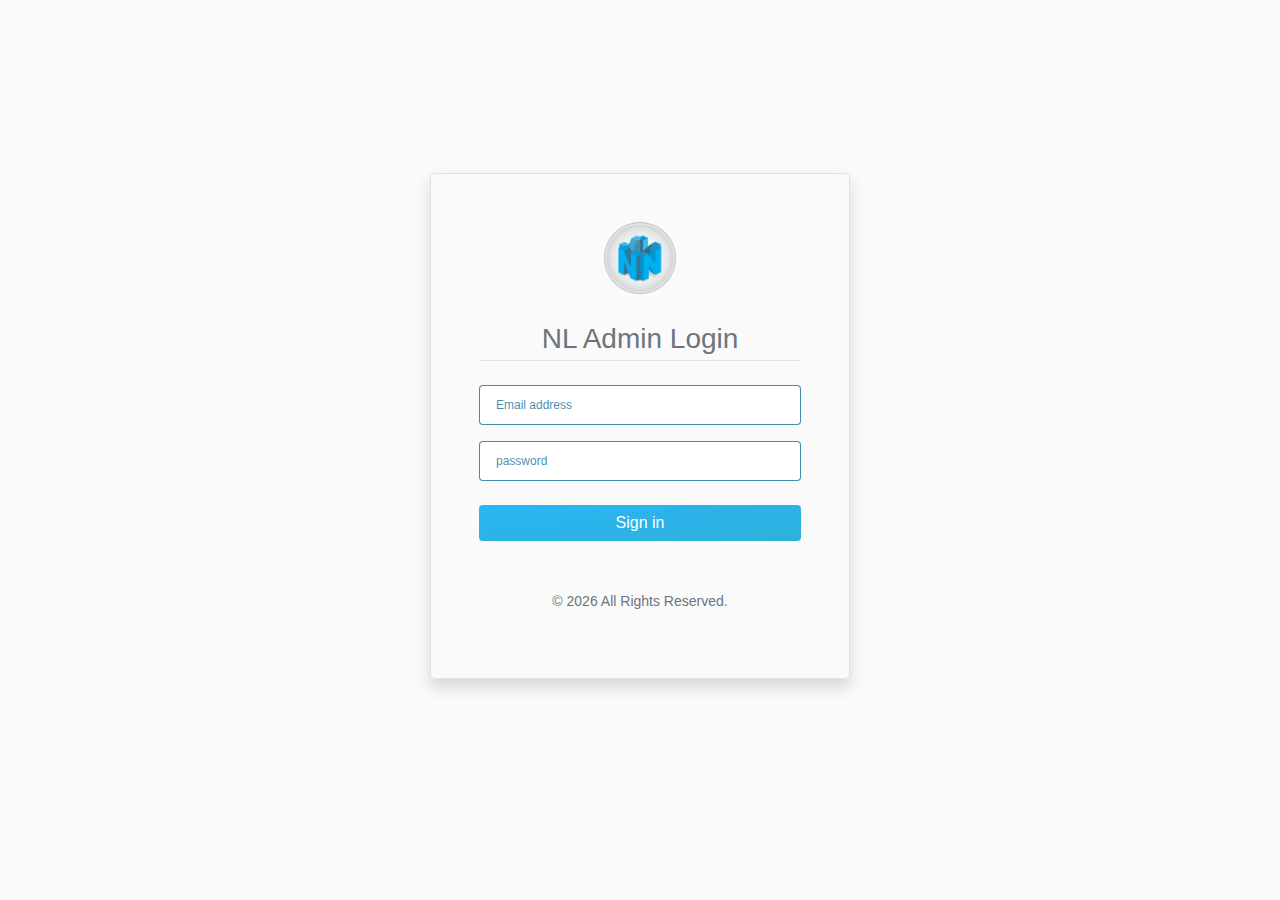
<file: admin/login.html>
<!doctype html>
<html lang="en">
  <head>
    <meta charset="utf-8">
    <meta name="viewport" content="width=device-width, initial-scale=1, shrink-to-fit=no">
    <meta name="description" content="">
    <meta name="author" content="">
    <link rel="icon" href="../img/favicon.ico">

    <title>Names Lexicon ! login</title>

    <!-- Bootstrap core CSS -->
    <link href="./css/bootstrap.min.css" rel="stylesheet">
    <!-- Custom styles for this template -->
    <link href="./css/login.css" rel="stylesheet">
    <link href="./css/style.css" rel="stylesheet">
  </head>

  <body>
    <form class="form-signin border p-5 shadow mb-5 rounded rounded-lg" autocomplete="off">
      <div class="text-center mb-4">
        <a href="../"><img class="mb-4" src="../img/nl.png" alt="" width="72" height="72"></a>
        <h1 class="h3 mb-3 font-weight-normal text-muted border-bottom">NL Admin Login</h1>
      </div>

      <div class="form-group">
        <input type="email" id="email" name="email"  class="form-control form-control-lg"  placeholder="Email address"  autocomplete="off" required />
      </div>

      <div class="form-group">
        <input type="password" id="pwd" name="pwd" class="form-control form-control-lg" placeholder="password" autocomplete="off" required>
        <!-- <label for="inputPassword">Password</label> -->
      </div>

      <div class="form-group result"></div>
      <input type="hidden" name="action" value="login">

      <!-- <div class="checkbox my-4">
        <label>  <input type="checkbox" value="remember-me" /> Remember me </label>
        <label class ="float-right" style="color:#20bbeb;">  <a href="./recover.html"> Forgot Password ? </a></label>
      </div> -->
      <button class="btn btn-primary btn-block mt-4" type="submit">Sign in</button>
      <p class="mt-5 mb-3 text-muted text-center">&copy; <span id="todaysDate"></span> All Rights Reserved.</p>
    </form>
    <script src="https://code.jquery.com/jquery-3.5.1.min.js" integrity="sha256-9/aliU8dGd2tb6OSsuzixeV4y/faTqgFtohetphbbj0=" crossorigin="anonymous"></script>
    <script src="./js/popper.js"></script>
    <script src="./js/bootstrap.min.js"></script>
    <script src="./js/admin-lexi.js"></script>
    <script>
        $(document).ready(function(){
           let d   = new Date();
            document.getElementById("todaysDate").innerHTML = d.getFullYear();
        });
    </script>
  </body>
</html>
</file>
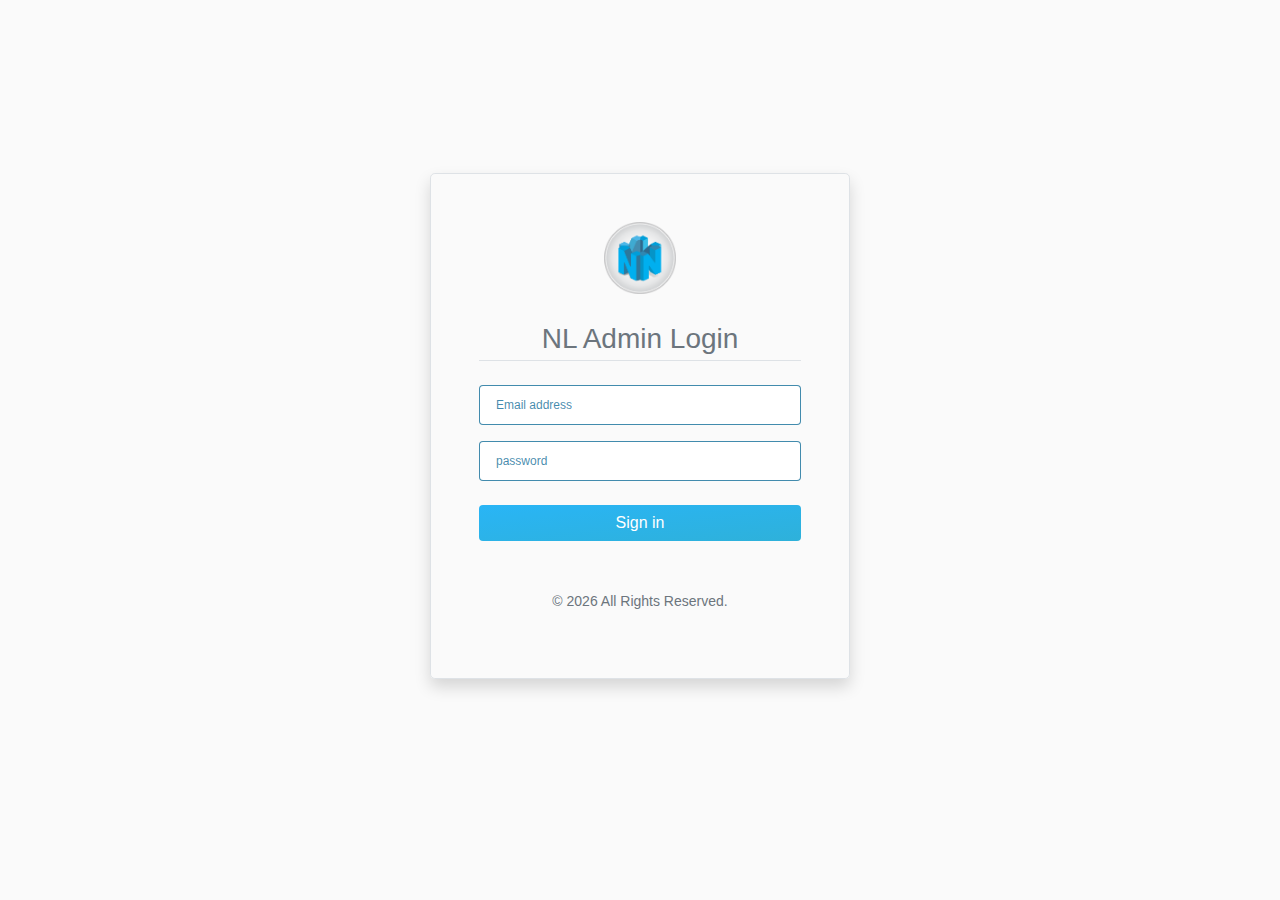
<file: editor/login.html>
<!doctype html>
<html lang="en">
  <head>
    <meta charset="utf-8">
    <meta name="viewport" content="width=device-width, initial-scale=1, shrink-to-fit=no">
    <meta name="description" content="">
    <meta name="author" content="">
    <link rel="icon" href="../img/favicon.ico">

    <title>Names Lexicon ! login</title>

    <!-- Bootstrap core CSS -->
    <link href="./css/bootstrap.min.css" rel="stylesheet">
    <!-- Custom styles for this template -->
    <link href="./css/login.css" rel="stylesheet">
    <link href="./css/style.css" rel="stylesheet">
  </head>

  <body>
    <form class="form-signin border p-5 shadow mb-5 rounded rounded-lg" autocomplete="off">
      <div class="text-center mb-4">
        <a href="../"><img class="mb-4" src="../img/nl.png" alt="" width="72" height="72"></a>
        <h1 class="h3 mb-3 font-weight-normal text-muted border-bottom">NL Admin Login</h1>
      </div>

      <div class="form-group">
        <input type="email" id="email" name="email"  class="form-control form-control-lg"  placeholder="Email address"  autocomplete="off" required />
      </div>

      <div class="form-group">
        <input type="password" id="pwd" name="pwd" class="form-control form-control-lg" placeholder="password" autocomplete="off" required>
        <!-- <label for="inputPassword">Password</label> -->
      </div>

      <div class="form-group result"></div>
      <input type="hidden" name="action" value="login">

      <!-- <div class="checkbox my-4">
        <label>  <input type="checkbox" value="remember-me" /> Remember me </label>
        <label class ="float-right" style="color:#20bbeb;">  <a href="./recover.html"> Forgot Password ? </a></label>
      </div> -->
      <button class="btn btn-primary btn-block mt-4" type="submit">Sign in</button>
      <p class="mt-5 mb-3 text-muted text-center">&copy; <span id="todaysDate"></span> All Rights Reserved.</p>
    </form>
    <script src="https://code.jquery.com/jquery-3.5.1.min.js" crossorigin="anonymous"></script>
    <script src="./js/popper.js"></script>
    <script src="js/bootstrap.min.js"></script>
    <script src="js/admin-lexi.js"></script>
    <script>
        $(document).ready(function(){
           let d   = new Date();
            document.getElementById("todaysDate").innerHTML = d.getFullYear();
        });
    </script>
  </body>
</html>
</file>
<file: css/login.css>
:root {
    --input-padding-x: .75rem;
    --input-padding-y: .75rem;
  }
  
  html,
  body {
    height: 100%;
  }
  
  body {
    display: -ms-flexbox;
    display: -webkit-box;
    display: flex;
    -ms-flex-align: center;
    -ms-flex-pack: center;
    -webkit-box-align: center;
    align-items: center;
    -webkit-box-pack: center;
    justify-content: center;
    padding-top: 40px;
    padding-bottom: 40px;
    background-color: #f5f5f5;
  }
  
  .form-signin {
    width: 100%;
    max-width: 420px;
    padding: 15px;
    margin: 0 auto;
  }
  
  .form-label-group {
    position: relative;
    margin-bottom: 1rem;
  }
  
  .form-label-group > input,
  .form-label-group > label {
    padding: var(--input-padding-y) var(--input-padding-x);
  }
  
  .form-label-group > label {
    position: absolute;
    top: 0;
    left: 0;
    display: block;
    width: 100%;
    margin-bottom: 0; /* Override default `<label>` margin */
    line-height: 1.5;
    color: #495057;
    border: 1px solid transparent;
    border-radius: .25rem;
    transition: all .1s ease-in-out;
  }
  
  .form-label-group input::-webkit-input-placeholder {
    color: transparent;
  }
  
  .form-label-group input:-ms-input-placeholder {
    color: transparent;
  }
  
  .form-label-group input::-ms-input-placeholder {
    color: transparent;
  }
  
  .form-label-group input::-moz-placeholder {
    color: transparent;
  }
  
  .form-label-group input::placeholder {
    color: transparent;
  }
  
  .form-label-group input:not(:placeholder-shown) {
    padding-top: calc(var(--input-padding-y) + var(--input-padding-y) * (2 / 3));
    padding-bottom: calc(var(--input-padding-y) / 3);
  }
  
  .form-label-group input:not(:placeholder-shown) ~ label {
    padding-top: calc(var(--input-padding-y) / 3);
    padding-bottom: calc(var(--input-padding-y) / 3);
    font-size: 12px;
    color: #777;
  }

  .form-control{
    font-size: 12px !important;
  }
  .btn-primary{
    background:linear-gradient(to bottom right, #02a8f5d7, rgb(46, 177, 218)) !important;
    border:none;
  }

  .form-control {
    height: 40px !important;
    color: #1f769ed7; 
    font-size: 13px;
    border-radius: 4px;
    -webkit-box-shadow: none !important;
    box-shadow: none !important;
    border: 1px solid #1f769ed7; 
  }
    .form-control:focus, .form-control:active {
      border-color: rgb(204, 100, 100); 
     border: 1px solid var(--blue);
    }
    .form-control::-webkit-input-placeholder {
      /* Chrome/Opera/Safari */
      color: #1f769ed7; 
    }
    .form-control::-moz-placeholder {
      /* Firefox 19+ */
      color: #1f769ed7; 
    }
    .form-control:-ms-input-placeholder {
      /* IE 10+ */
      color: #1f769ed7; 
    }
    .form-control:-moz-placeholder {
      /* Firefox 18- */
      color: #1f769ed7; 
     }
</file>
<file: admin/css/login.css>
:root {
  --input-padding-x: .75rem;
  --input-padding-y: .75rem;
}

html,
body {
  height: 100%;
}

body {
  display: -ms-flexbox;
  display: -webkit-box;
  display: flex;
  -ms-flex-align: center;
  -ms-flex-pack: center;
  -webkit-box-align: center;
  align-items: center;
  -webkit-box-pack: center;
  justify-content: center;
  padding-top: 40px;
  padding-bottom: 40px;
  background-color: #f5f5f5;
}

.form-signin {
  width: 100%;
  max-width: 420px;
  padding: 15px;
  margin: 0 auto;
}

.form-label-group {
  position: relative;
  margin-bottom: 1rem;
}

.form-label-group > input,
.form-label-group > label {
  padding: var(--input-padding-y) var(--input-padding-x);
}

.form-label-group > label {
  position: absolute;
  top: 0;
  left: 0;
  display: block;
  width: 100%;
  margin-bottom: 0; /* Override default `<label>` margin */
  line-height: 1.5;
  color: #495057;
  border: 1px solid transparent;
  border-radius: .25rem;
  transition: all .1s ease-in-out;
}

.form-label-group input::-webkit-input-placeholder {
  color: transparent;
}

.form-label-group input:-ms-input-placeholder {
  color: transparent;
}

.form-label-group input::-ms-input-placeholder {
  color: transparent;
}

.form-label-group input::-moz-placeholder {
  color: transparent;
}

.form-label-group input::placeholder {
  color: transparent;
}

.form-label-group input:not(:placeholder-shown) {
  padding-top: calc(var(--input-padding-y) + var(--input-padding-y) * (2 / 3));
  padding-bottom: calc(var(--input-padding-y) / 3);
}

.form-label-group input:not(:placeholder-shown) ~ label {
  padding-top: calc(var(--input-padding-y) / 3);
  padding-bottom: calc(var(--input-padding-y) / 3);
  font-size: 12px;
  color: #777;
}

.form-control{
  font-size: 12px !important;
}
.btn-primary{
  background:linear-gradient(to bottom right, #02a8f5d7, rgb(46, 177, 218)) !important;
  border:none;
}
</file>
<file: editor/css/login.css>
:root {
  --input-padding-x: .75rem;
  --input-padding-y: .75rem;
}

html,
body {
  height: 100%;
}

body {
  display: -ms-flexbox;
  display: -webkit-box;
  display: flex;
  -ms-flex-align: center;
  -ms-flex-pack: center;
  -webkit-box-align: center;
  align-items: center;
  -webkit-box-pack: center;
  justify-content: center;
  padding-top: 40px;
  padding-bottom: 40px;
  background-color: #f5f5f5;
}

.form-signin {
  width: 100%;
  max-width: 420px;
  padding: 15px;
  margin: 0 auto;
}

.form-label-group {
  position: relative;
  margin-bottom: 1rem;
}

.form-label-group > input,
.form-label-group > label {
  padding: var(--input-padding-y) var(--input-padding-x);
}

.form-label-group > label {
  position: absolute;
  top: 0;
  left: 0;
  display: block;
  width: 100%;
  margin-bottom: 0; /* Override default `<label>` margin */
  line-height: 1.5;
  color: #495057;
  border: 1px solid transparent;
  border-radius: .25rem;
  transition: all .1s ease-in-out;
}

.form-label-group input::-webkit-input-placeholder {
  color: transparent;
}

.form-label-group input:-ms-input-placeholder {
  color: transparent;
}

.form-label-group input::-ms-input-placeholder {
  color: transparent;
}

.form-label-group input::-moz-placeholder {
  color: transparent;
}

.form-label-group input::placeholder {
  color: transparent;
}

.form-label-group input:not(:placeholder-shown) {
  padding-top: calc(var(--input-padding-y) + var(--input-padding-y) * (2 / 3));
  padding-bottom: calc(var(--input-padding-y) / 3);
}

.form-label-group input:not(:placeholder-shown) ~ label {
  padding-top: calc(var(--input-padding-y) / 3);
  padding-bottom: calc(var(--input-padding-y) / 3);
  font-size: 12px;
  color: #777;
}

.form-control{
  font-size: 12px !important;
}
.btn-primary{
  background:linear-gradient(to bottom right, #02a8f5d7, rgb(46, 177, 218)) !important;
  border:none;
}
</file>
<file: css/style.css>
/** * Eric Meyer's Reset CSS v2.0 (http://meyerweb.com/eric/tools/css/reset/) * http://cssreset.com */
html, body, div, span, applet, object, iframe,h1, h2, h3, h4, h5, h6, p, blockquote, pre,a, abbr, acronym, address, big, cite, code,del, dfn, em, img, ins, kbd, q, s, samp,small, strike, strong, sub, sup, tt, var,b, u, i, center,dl, dt, dd, ol, ul, li,fieldset, form, label, legend,table, caption, tbody, tfoot, thead, tr, th, td,article, aside, canvas, details, embed, figure, figcaption, footer, header, hgroup, menu, nav, output, ruby, section, summary,time, mark, audio, video {	margin: 0;	padding: 0;	border: 0;	font-size: 100%;	font: inherit;	vertical-align: baseline;}/* HTML5 display-role reset for older browsers */article, aside, details, figcaption, figure, footer, header, hgroup, menu, nav, section {	display: block;}body {	line-height: 1;}ol, ul {	list-style: none;}blockquote, q {	quotes: none;}blockquote:before, blockquote:after,q:before, q:after {	content: '';	content: none;}table {	border-collapse: collapse;	border-spacing: 0;}

/*=============================================
=                  GENERAL                   =
=============================================*/

body {
	/* font-size:13px; */
	font-family:Arial, sans-serif;
	background-color: #f5f5f5;
}

a {
	text-decoration:none;
	color:inherit;
}

a:hover {
	text-decoration:underline;
}

/*=============================================
=                  NAVIGATION                 =
=============================================*/

.nav_bar{
	display:block;
	float:right;
	z-index: 1000;
}

.nav_bar_left {
	display:block;
	float:left;
	z-index: 1000;
}


hr{
	border: 1px solid #fff;
	width:100%;
	position: relative;
	top:15px;
}

.nav_bar li, .nav_bar_left li {
	display:inline-block;
	padding-left:15px;
}

.nav_bar li img {
	height:24px;
	position:relative;
	top:7px;
}

.nav_bar .portrait img {
	border-radius:50%;
	height:33px;
}

.portrait {
	padding-right:25px;
	position:relative;
	top:3px;
}

/*=============================================
=                  MAIN CENTER                =
=============================================*/

.container_main {
	display:block;
	width:100%;
	text-align:center;
}

.logo {
	width:100%;
	padding-top:200px;
	padding-bottom:25px;
	font-size: 48px;
	font-weight: 900;
}

.logo span{
	font-size: 48px;
	font-weight: 900;
	color:red;
}

.logo img {
	display:block;
	width: 269px;
	height: 95px;
	margin:auto;
}

.searchbox {
	width: 592px;
	height: 40px;
	margin:auto;
	position:relative;
	
}

.searchbox input {
	width:570px;
	height:100%;
	background-color:#fff !important;
	border:1px solid #fff !important;
	padding: 2px 20px;
	position:relative;
	float:left;
	z-index:10;
	box-shadow: 
	inset 0 -3em 3em rgba(251, 251, 251, 0.993), 
		  0 0  0 2px rgba(25, 182, 221, 0.993),
		  0.3em 0.3em 1em rgba(251, 249, 249, 0.3);
}

.container_mic {
	position:absolute;
	width:100%;
	height:100%;
}

.container_mic img {
	float:right;
	height:21px;
	position:relative;
	top:10px;
	right:4px;
	z-index:11;
}

.searchbox input:hover {
	border:2px solid rgb(32, 187, 235);
}

.container_buttons_search {
	display:block;
	margin-top:15px;
}

.container_buttons_search .button_search, .sendMessage{
	margin-right:6px;
	margin-left:6px;
	color:#fff;
	border:1px solid rgb(32, 187, 235);
	padding: 10px 10px;
	display: inline-block;
	background-color:rgb(32, 187, 235);
	font-size:14px;
	border-radius: .3em;
	font-weight:600;
}

.button_search:hover {
	border-bottom: 2px solid #CACACA;
	background-color:rgb(42, 164, 235);
}

.button_search {
	font-size:11px;
	font-weight:600;
}

.button_search a:hover {
	text-decoration:none;
}

.google_search {
	width:90px;
}


.feeling_lucky {
	width:145px;
	padding: 8px 16px;
}

/*=============================================
=                    FOOTER                  =
=============================================*/

.footer {
	position: absolute;
	width:100%;
	height:50px;
	background-color:#F2F2F2;
	bottom:1px;
	border-top:2px solid rgb(32, 187, 235);
}

.footer_left {
	display:block;
	float:left;
	width:48%;
}

.footer_right {
	display: block;
	text-align:right;
}

.footer_left ul li, .footer_right ul li{
	display:inline-block;
	padding-top:15px;
	padding-bottom:10px;
	color:#666;
}

.footer_left ul li{
	padding-left:30px;
}
.footer_right ul li{
	padding-right:30px;
}

.card{
	padding: 20px;
	border-radius: 6px;
	margin: 25px 10px 25px 10px;
}

.product_list div img{
   margin:2px;
}


/*  FOR PRODCT MENU */
.product_menu{
	position:absolute;
	top:55px;
	left:85%;
	height:auto;
	width:auto;
	background-color: #f3f3f3;
	border-radius: 4px;
	border:2px solid #2aa4eb;
}

.on{
   display:block;
   -webkit-transition: all 0.5s ease-out;
   transition: all 0.5s ease-out;
}
.off{
	display:none;
}
.product_list div img{
   margin:2px;
   padding:2px;
   border-radius: 8px;
}
.product_list div:hover {
   background-color: #f9f9f9;
}
.product_list div small {
   position:relative;
   font-size: x-small;
   margin-left:4px;
   top:-8px;
}

.product_list .each_product div:hover img {
   -webkit-transform: scale(0.8);
		   transform: scale(0.8);
   -webkit-transition: all 0.5s ease-out;
   transition: all 0.5s ease-out;
}

/*  For Settings Menu */
.settings_menu{
	position:absolute;
	z-index: 2000;
	bottom:60px;
	height:250px;
	width:200px;
	right:35px;
	background-color: #f3f3f3c7;
	border-radius: 6px;
	border:2px solid #2aa4eb;
}

.settings_list p{
	padding:10px;
	margin: 10px;
}
</file>
